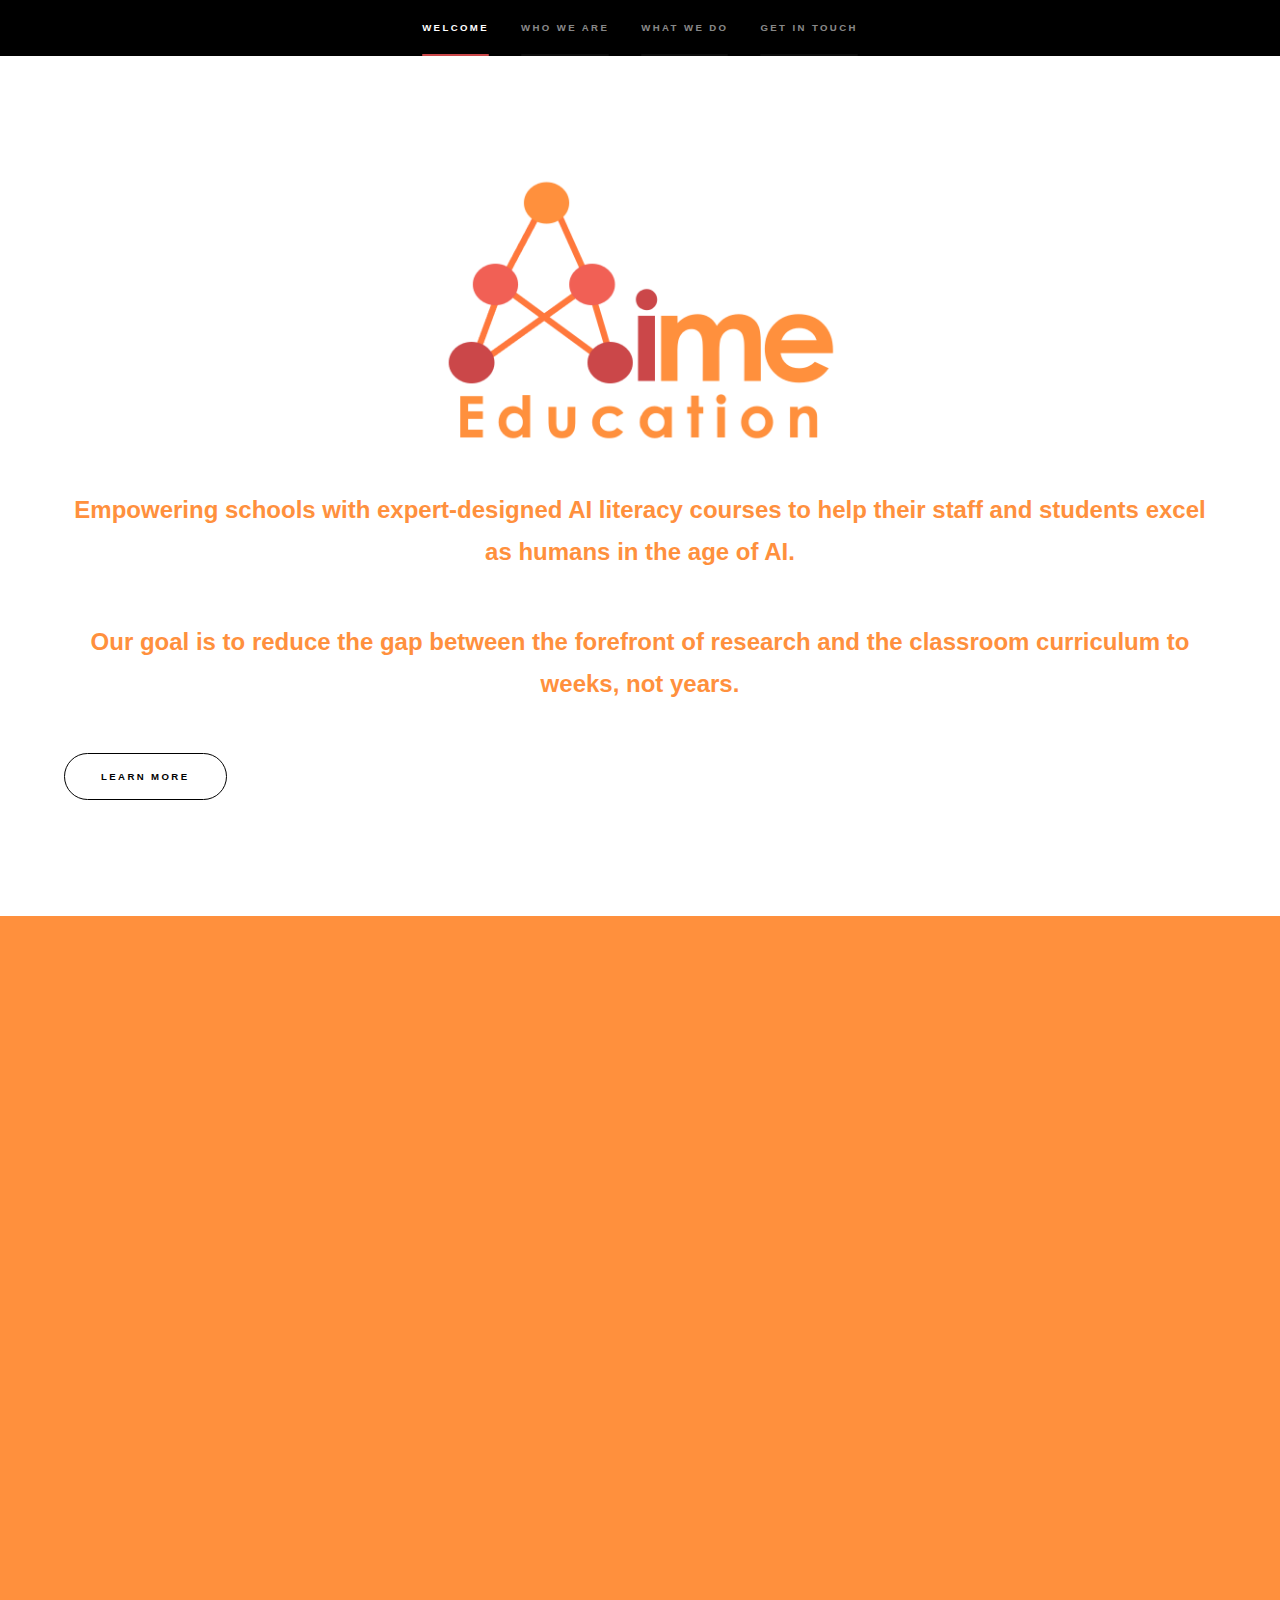
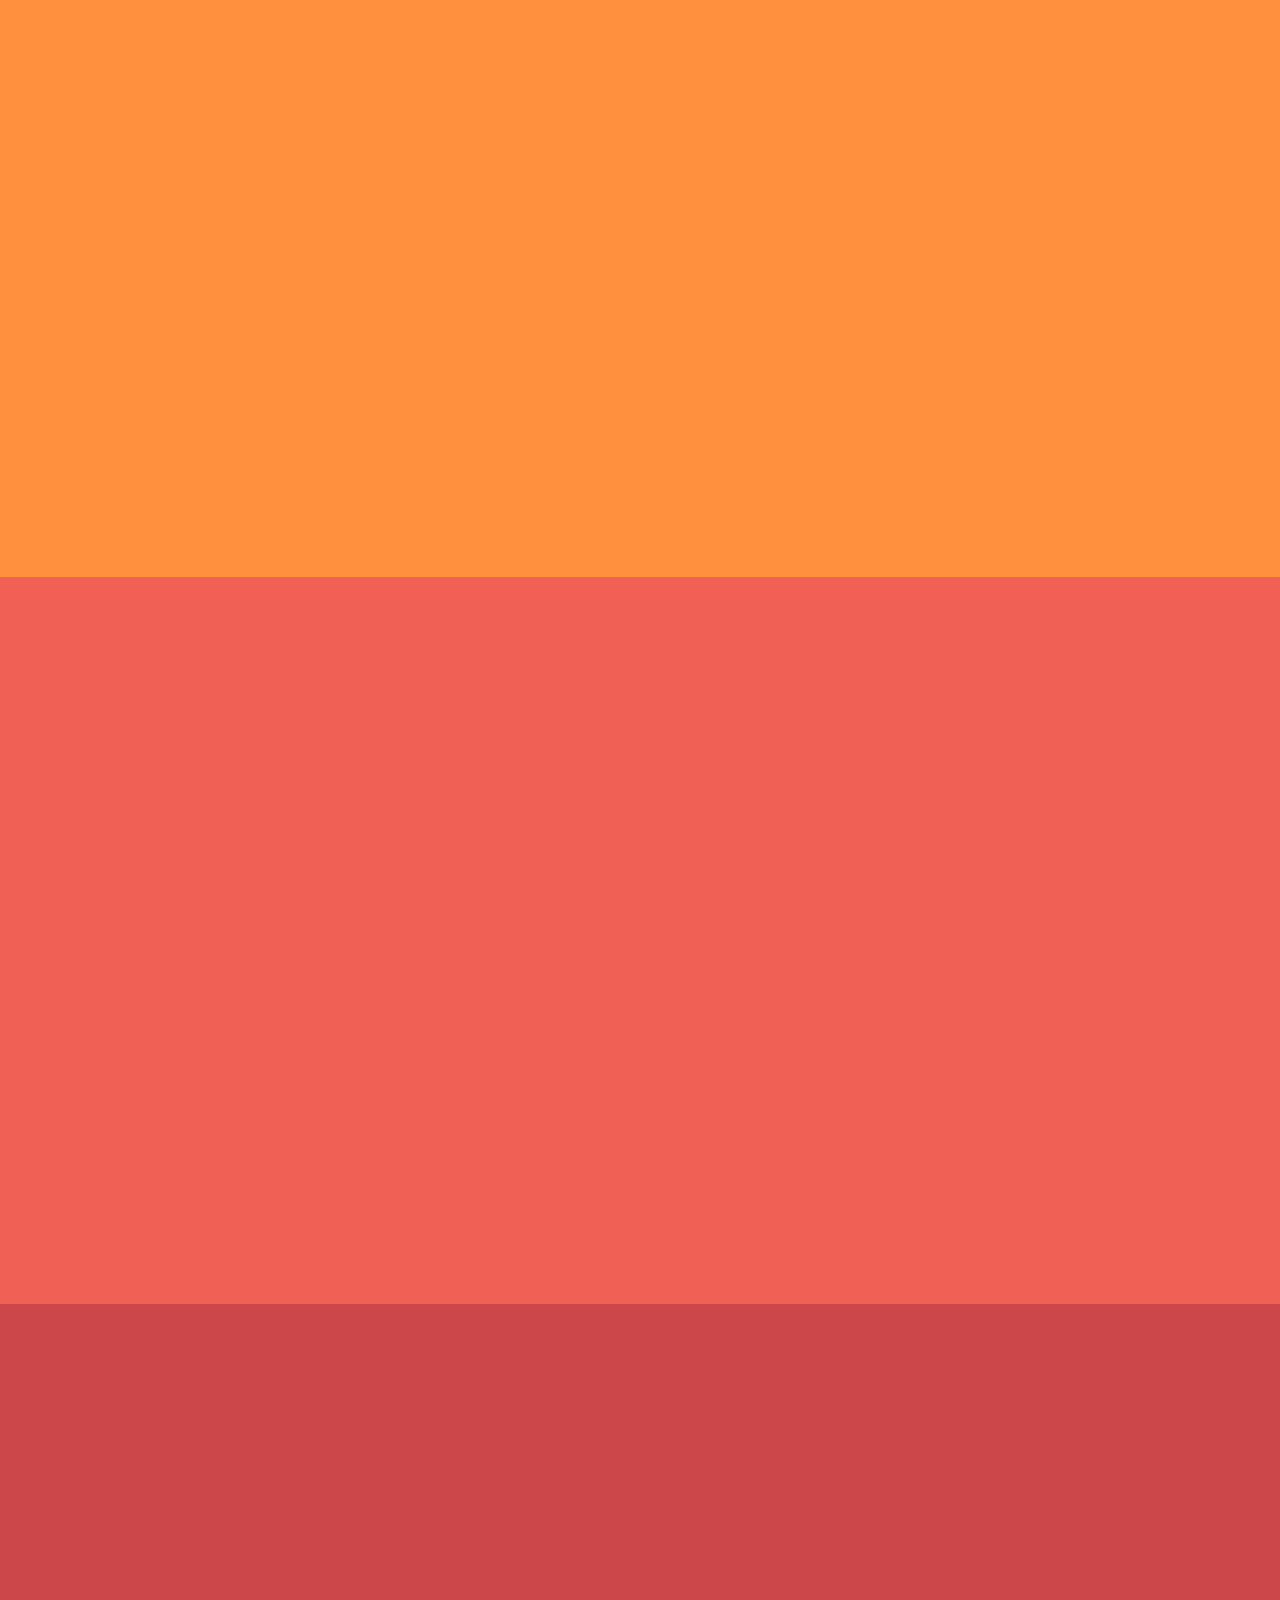
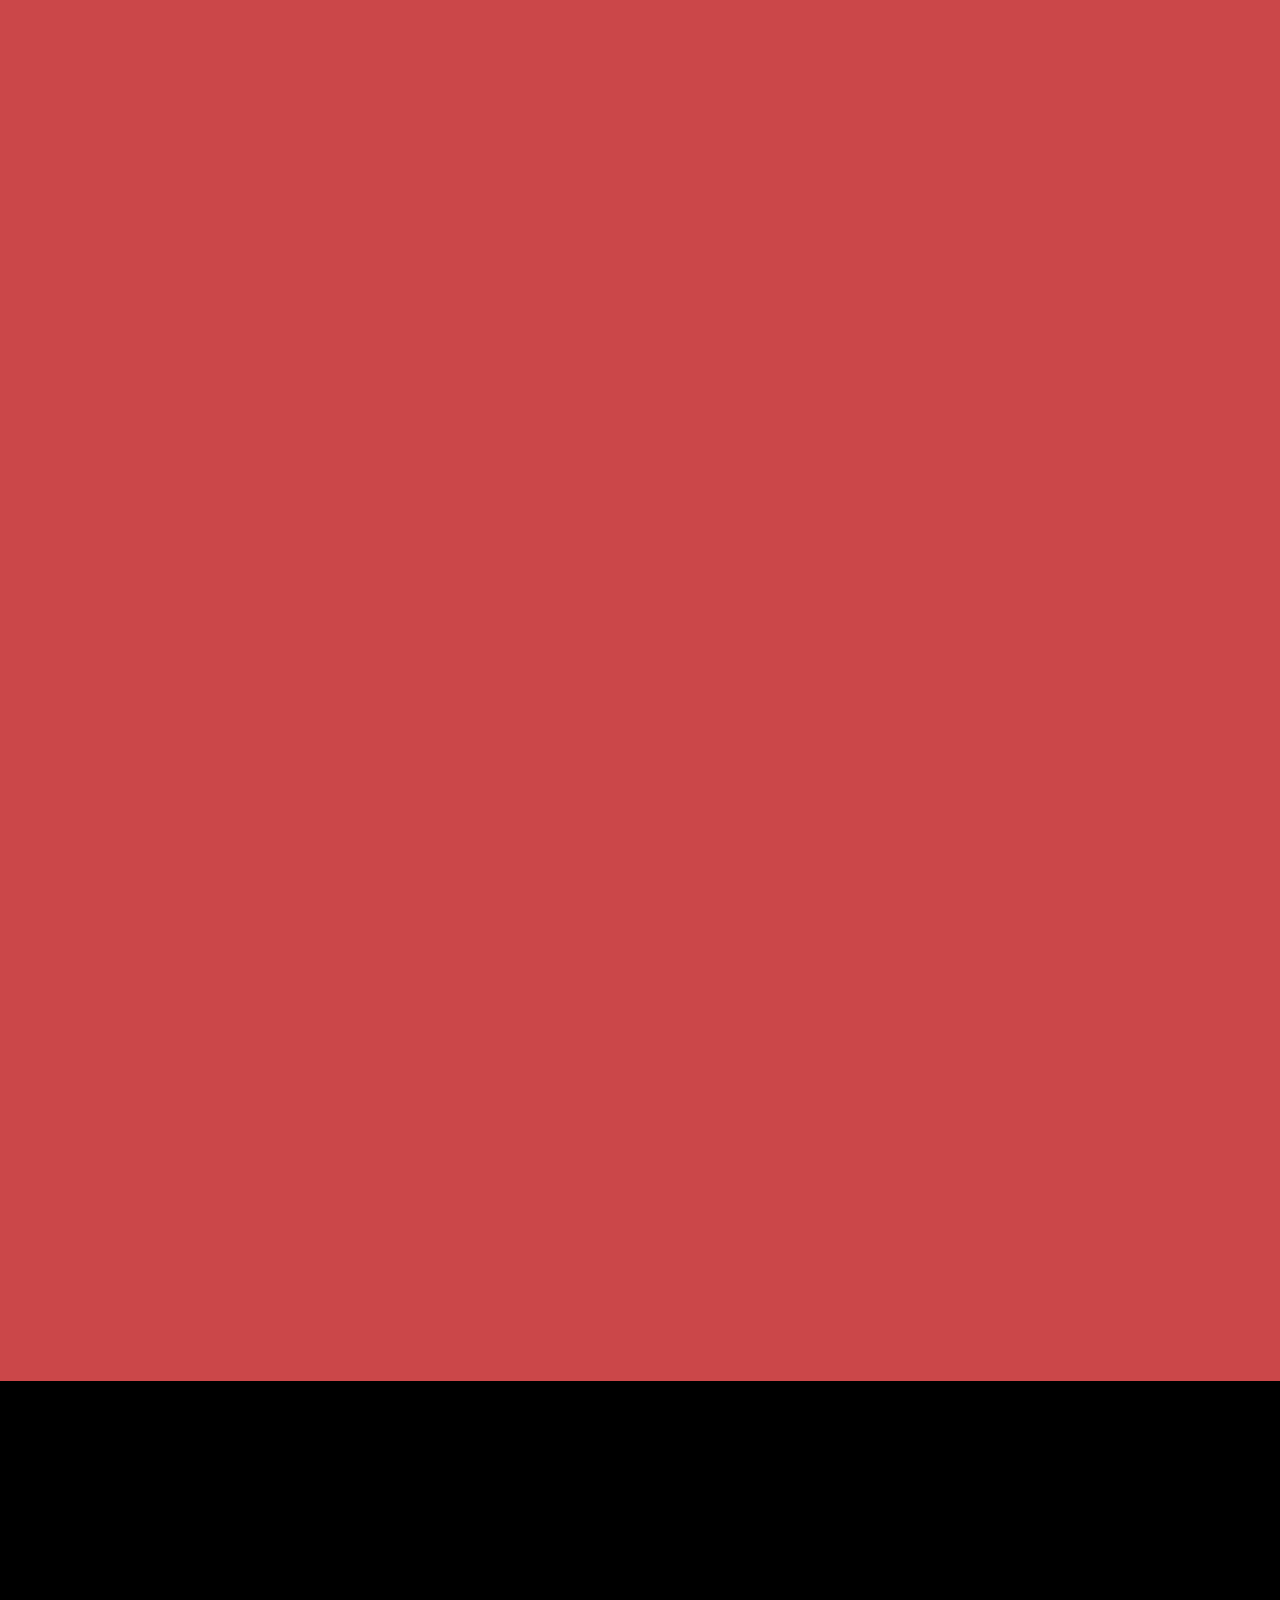
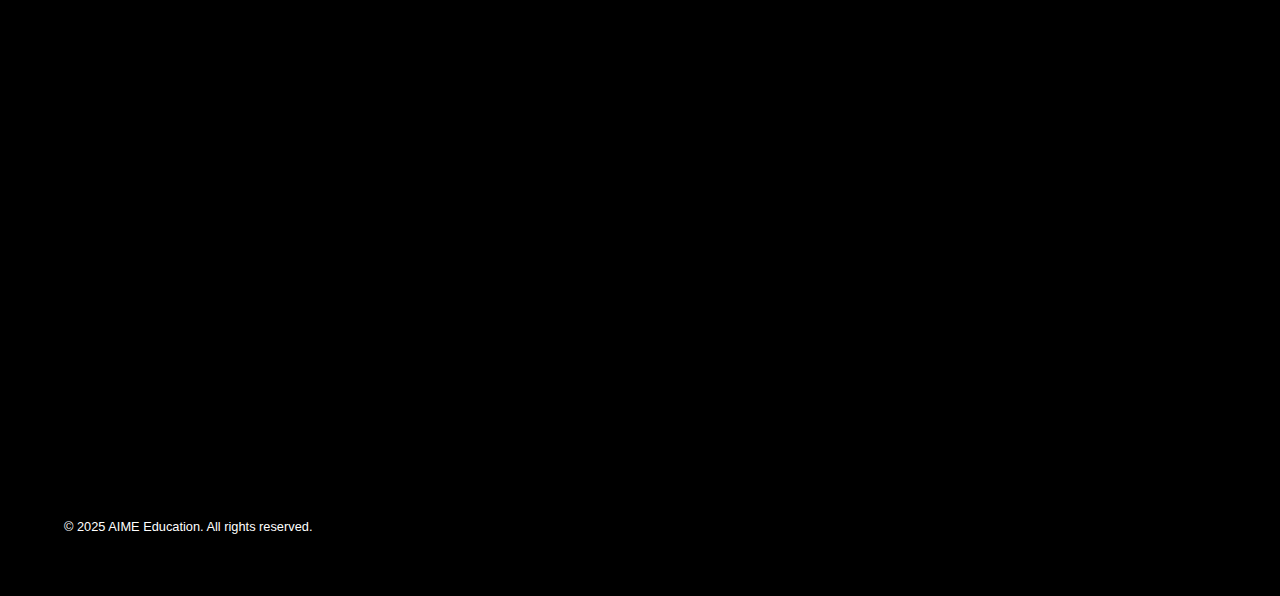
<file: index.html>
<!DOCTYPE HTML>
<!--
	Hyperspace by HTML5 UP
	html5up.net | @ajlkn
	Free for personal and commercial use under the CCA 3.0 license (html5up.net/license)
-->
<html>
	<head>
		<title>AIME Education - AI Literacy Courses for School Students and Staff</title>
		<meta charset="utf-8" />
		<meta name="viewport" content="width=device-width, initial-scale=1, user-scalable=no" />
		<meta name="description" content="AI Literacy Courses for School Students and Staff. Expert-designed curriculum by Cambridge PhD students covering AI fundamentals, ethics, and practical applications for 16-18 year olds and educators." />
		<meta name="keywords" content="AI education, AI literacy, artificial intelligence courses, school curriculum, Cambridge PhD, generative AI, AI ethics, student education, teacher training, AI courses for schools" />
		<meta property="og:title" content="AIME Education - AI Literacy Courses for School Students and Staff" />
		<meta property="og:description" content="AI Literacy Courses for School Students and Staff. Expert-designed curriculum by Cambridge PhD students covering AI fundamentals, ethics, and practical applications." />
		<meta property="og:image" content="https://aimeeducation.co.uk/images/aime-logo.png" />
		<meta property="og:url" content="https://aimeeducation.co.uk/" />
		<meta property="og:type" content="website" />
		<meta name="twitter:card" content="summary_large_image" />
		<meta name="twitter:title" content="AIME Education - AI Literacy Courses for School Students and Staff" />
		<meta name="twitter:description" content="AI Literacy Courses for School Students and Staff. Expert-designed curriculum by Cambridge PhD students." />
		<meta name="twitter:image" content="https://aimeeducation.co.uk/images/aime-logo.png" />
		<!-- Canonical URL -->
		<link rel="canonical" href="https://aimeeducation.co.uk/" />
		<!-- Favicon for Google Search and browsers -->
		<link rel="icon" type="image/png" sizes="32x32" href="https://aimeeducation.co.uk/images/aime-icon.png" />
		<link rel="icon" type="image/png" sizes="16x16" href="https://aimeeducation.co.uk/images/aime-icon.png" />
		<link rel="icon" type="image/png" sizes="192x192" href="https://aimeeducation.co.uk/images/aime-icon.png" />
		<link rel="apple-touch-icon" sizes="180x180" href="https://aimeeducation.co.uk/images/aime-icon.png" />
		<link rel="shortcut icon" href="https://aimeeducation.co.uk/images/aime-icon.png" />
		<link rel="stylesheet" href="assets/css/main.css" />
		<noscript><link rel="stylesheet" href="assets/css/noscript.css" /></noscript>
		<style>
			/* White background for Welcome section */
			#intro {
				background: #ffffff !important;
			}
			#intro h1, #intro .button {
				color: #000000 !important;
			}
			#intro .button {
				border-color: #000000 !important;
			}
			#intro p {
				color: #FF903D !important;
				font-weight: bold !important;
				text-align: center !important;
				font-size: 1.5em !important;
			}
			
			/* Responsive logo sizing */
			#intro img {
				max-width: 400px !important;
				width: 90% !important;
			}
			
			/* "Who we are" section - orange background, white text */
			#one > section:first-of-type,
			#one > section:first-of-type .content {
				background-color: #FF903D !important;
			}
			#one > section:first-of-type h2,
			#one > section:first-of-type p,
			#one > section:first-of-type .inner * {
				color: #ffffff !important;
			}
			#one > section:first-of-type h2 {
				font-weight: bold !important;
				font-size: 2em !important;
				text-shadow: none !important;
				opacity: 1 !important;
			}
			#one > section:first-of-type p {
				font-weight: normal !important;
				font-size: 1.1em !important;
				text-shadow: none !important;
				opacity: 1 !important;
			}
			
			/* "Our Mission" section - light red background, white text */
			#one > section:nth-of-type(2),
			#one > section:nth-of-type(2) .content {
				background-color: #F16055 !important;
			}
			#one > section:nth-of-type(2) h2,
			#one > section:nth-of-type(2) p,
			#one > section:nth-of-type(2) .content *,
			#one > section:nth-of-type(2) .inner * {
				color: #ffffff !important;
			}
			#one > section:nth-of-type(2) p {
				font-size: 1.1em !important;
			}
			
			/* Pure white, larger text for main content sections */
			#two h2 {
				color: #ffffff !important;
				font-weight: bold !important;
				font-size: 2em !important;
				text-shadow: none !important;
				opacity: 1 !important;
			}
			/* All h2 headers - increased size */
			h2 {
				font-size: 2em !important;
				font-weight: bold !important;
			}
			#two p, #two h3 {
				color: #ffffff !important;
				font-weight: normal !important;
				font-size: 1.1em !important;
				text-shadow: none !important;
				opacity: 1 !important;
			}
			/* h3 titles in features section - bold (more specific to override #two h3) */
			#two .features section h3 {
				font-weight: bold !important;
			}
			
			/* Get in touch section - black background, white text */
			#three {
				background-color: #000000 !important;
			}
			#three h2, #three p, #three label, #three .button, 
			#three .contact li h3, #three .contact li span, #three .contact li a,
			#three input, #three textarea {
				color: #ffffff !important;
			}
			#three input, #three textarea {
				border-color: #ffffff !important;
				background-color: #000000 !important;
			}
			#three input::placeholder, #three textarea::placeholder {
				color: rgba(255, 255, 255, 0.7) !important;
			}
			
			/* Footer - black background, white text */
			#footer {
				background-color: #000000 !important;
			}
			#footer .menu li {
				color: #ffffff !important;
			}
			
			/* Justified text alignment throughout */
			p {
				text-align: justify !important;
			}
			
			/* Profiles Section */
			.profiles-container {
				display: flex;
				flex-direction: row;
				gap: 3em;
				margin-top: 3em;
				justify-content: center;
			}
			.profile {
				flex: 1;
				display: flex;
				flex-direction: column;
				align-items: center;
				min-width: 300px;
			}
			.profile-image {
				width: 250px;
				height: 300px;
				object-fit: cover;
				border-radius: 8px;
				border: 5px solid rgba(255, 255, 255, 0.3);
				margin-bottom: 1.5em;
			}
			.profile h3 {
				text-align: center;
				margin-bottom: 0.5em;
				color: #ffffff !important;
				font-weight: bold;
			}
			.profile p {
				font-size: 0.95em !important;
				line-height: 1.6;
			}
			@media screen and (max-width: 980px) {
				.profiles-container {
					flex-direction: column;
					gap: 4em;
				}
			}
		</style>
	</head>
	<body class="is-preload">

		<!-- Sidebar -->
			<section id="sidebar">
				<div class="inner">
					<nav>
						<ul>
							<li><a href="#intro">Welcome</a></li>
							<li><a href="#one">Who we are</a></li>
							<li><a href="#two">What we do</a></li>
							<li><a href="#three">Get in touch</a></li>
						</ul>
					</nav>
				</div>
			</section>

		<!-- Wrapper -->
			<div id="wrapper">

				<!-- Intro -->
					<section id="intro" class="wrapper style1 fullscreen fade-up">
						<div class="inner">
							<div style="text-align: center; margin-bottom: 2em;">
								<img src="images/aime-logo.png" alt="AIME Education Logo" style="max-width: 300px; height: auto;" />
							</div>
							<p>Empowering schools with expert-designed AI literacy courses to help their staff and students excel as humans in the age of AI.</p>
							<p>Our goal is to reduce the gap between the forefront of research and the classroom curriculum to weeks, not years.</p>
							<ul class="actions">
								<li><a href="#one" class="button scrolly">Learn more</a></li>
							</ul>
						</div>
					</section>

				<!-- One -->
					<section id="one" class="wrapper style2 spotlights">
						<section>
							<div class="content">
								<div class="inner">
									<h2>Who we are</h2>
									<p>We are a network of Cambridge PhD students, with backgrounds in History, Computer Science, Psychology, Education, Biology, English Literature, Digital Humanities, and Entrepreneurship – all at the forefront of the application of AI in our fields. As PhD students our knowledge stems from 'in the trenches' experience at the very edge of current practice in AI across industry and education.</p>
									
									<div class="profiles-container">
										<div class="profile">
											<img src="images/founder.jpg" alt="Jacob - Founder" class="profile-image" />
											<h3>Jacob Forward<br />Founder & Director</h3>
											<p>Jacob is the Founder and Director of AIME. He also teaches on the Generative AI in Business course for Cambridge University Press. He is a King’s Entrepreneurship Lab member and PhD student in the Faculty of History. Jacob previously read for an MPhil in American History at Cambridge (King’s College), and a BA in History at Oxford (Keble College). He has worked for History and Policy at the Institute for Historical Research and consulted on research projects at the School of Advanced Study (SOAS).</p>
										</div>
										<div class="profile">
											<img src="images/cofounder.jpg" alt="Megan - Co-Founder" class="profile-image" />
											<h3>Megan Ennion<br />Co-Founder</h3>
											<p>Megan is the Co-Founder of AIME and a Cambridge PhD researcher specialising in the behavioural and educational impact of generative AI. She leads the AI & Education Community at the Faculty of Education and is a researcher with the Digital Education Futures Initiative at Hughes Hall, where she also teaches on AI literacy courses. Megan won both a Novel Applications of AI for Research & Innovation Grant and an Impact Accelerator Grant for her doctoral research, with related work published in <i>Studies in Technology Enhanced Learning</i>. She has a background in law, psychology, and education.</p>
										</div>
									</div>
								</div>
							</div>
						</section>
						<section>
							<div class="content">
								<div class="inner">
									<h2>Our Mission</h2>
									<p>AI is in the process of fundamentally reshaping education and the workplace. High-quality AI literacy education is a necessity to secure the future flourishing of humanity. AIME Education draws on the knowledge of a network of Cambridge PhD students working at the frontier of AI across a range of disciplines and translates this into high-quality online course content for 16-18-year-old school students. As well as training for school staff.</p>
									<p>Our first flagship course: <strong>Generative AI in Context</strong>, will cover all aspects of AI from the technology itself to its cultural, social, psychological, ethical, and economic implications, giving schools the resources to help their staff and students excel as humans in the age of AI.</p>
									<p>Our goal is to reduce the gap between the forefront of research and the classroom curriculum to weeks, not years. To do this we will use the vehicle of a continuously updated, high-quality online course that can be rolled out seamlessly to cohorts of school students, equipping them with the fundamental knowledge and tools to thrive in their next steps in life.</p>
								</div>
							</div>
						</section>
					</section>

				<!-- Two -->
					<section id="two" class="wrapper style3 fade-up">
						<div class="inner">
							<h2>What we do</h2>
							<p>We are building three tiers of online AI literacy course for 16-18-year-olds, ranging from 10 to 30 hours of ready-to-go state-of-the-art content that teachers with any subject expertise can supervise in classrooms. We are currently looking for partner schools to run pilot-projects, gather data, and continually improve our course offerings.</p>
							<h2>What we mean by AI literacy</h2>
							<div class="features">
								<section>
									<span class="icon solid major fa-history"></span>
									<h3>History of AI</h3>
									<p>Where did this technology come from, and how might its origins determine its current nature and future trajectory? How does AI compare to previous technological revolutions? What, if anything, can we learn from previous periods of rapid technological change?</p>
								</section>
								<section>
									<span class="icon solid major fa-brain"></span>
									<h3>AI Fundamentals</h3>
									<p>How do key machine learning, linguistics, and statistics concepts change our understanding of and ability to master AI? What key insights emerge from a deeper understanding of the similarities and differences of digital and biological neural networks? How does a deeper understanding of the technology empower us to see likely future directions in its development and position ourselves advantageously?</p>
								</section>
								<section>
									<span class="icon solid major fa-tools"></span>
									<h3>AI in Practice</h3>
									<p>What concrete tips, tools, and techniques can help us use AI more effectively to realise its benefits for study and work? Have we all become programmers now that the new programming language is human language, and what are the implications of this? How can we harness AI to build bespoke learning tools to supercharge our studies? How can we demonstrate our AI competency to future employers?</p>
								</section>
								<section>
									<span class="icon solid major fa-balance-scale"></span>
									<h3>AI Risks and Ethical Considerations</h3>
									<p>What are the true cognitive-health risks of AI usage and how can we manage these? What is social AI, how is it impacting society and is this the future we want? How is AI affecting culture, our relationship with art, authenticity, trust, and truth? What is the environmental and hidden-labour cost of AI? What are we to make of narratives about Artificial General Intelligence (AGI), and Superintelligence?</p>
								</section>
								<section>
									<span class="icon solid major fa-briefcase"></span>
									<h3>AI and the Future of Work</h3>
									<p>What does it mean to have a non-human form of cognitive labour, and is there a longer history here? How is AI actually impacting the economy? How can we prepare ourselves for the future of the workplace? What competitive advantages do humans have and how can we emphasise and develop these? What narratives are in circulation around augmentation and replacement? How can we preserve the dignity and purpose of humanity in a rapidly automating world? What does it mean to be human now and in the future?</p>
								</section>
							</div>
						</div>
					</section>

				<!-- Three -->
					<section id="three" class="wrapper style1 fade-up">
						<div class="inner">
							<h2>Get in touch</h2>
							<p>Get in touch with the Director of AIME Education. We're looking for partner schools to run pilot-projects and are always interested in connecting with educators passionate about AI literacy.</p>
							<div class="split style1">
								<section>
									<form method="POST" action="https://formspree.io/f/xvgvkdad" onsubmit="if(window.location.hostname === 'localhost' || window.location.hostname === '127.0.0.1') { alert('Form submission works only on live website, not localhost. When deployed to GitHub Pages, this will email jacob.forward@aimeeducation.co.uk'); return false; }">
										<input type="hidden" name="_subject" value="New message from AIME Education website">
										<input type="hidden" name="_next" value="https://aimeeducation.github.io/thank-you.html">
										<div class="fields">
											<div class="field half">
												<label for="name">Name</label>
												<input type="text" name="name" id="name" required />
											</div>
											<div class="field half">
												<label for="email">Email</label>
												<input type="email" name="email" id="email" required />
											</div>
											<div class="field">
												<label for="message">Message</label>
												<textarea name="message" id="message" rows="5" required></textarea>
											</div>
										</div>
										<ul class="actions">
											<li><input type="submit" value="Send Message" class="button primary" /></li>
										</ul>
									</form>
								</section>
								<section>
									<ul class="contact">
										<li>
											<h3>Director</h3>
											<span>Jacob Forward<br />
											AIME Education<br />
											Cambridge, UK</span>
										</li>
										<li>
											<h3>Email</h3>
											<a href="mailto:jacob.forward@aimeeducation.co.uk">jacob.forward@aimeeducation.co.uk</a>
										</li>
									</ul>
								</section>
							</div>
						</div>
					</section>

			</div>

		<!-- Footer -->
			<footer id="footer" class="wrapper style1-alt">
				<div class="inner">
					<ul class="menu">
						<li>&copy; 2025 AIME Education. All rights reserved.</li>
					</ul>
				</div>
			</footer>

		<!-- Scripts -->
			<script src="assets/js/jquery.min.js"></script>
			<script src="assets/js/jquery.scrollex.min.js"></script>
			<script src="assets/js/jquery.scrolly.min.js"></script>
			<script src="assets/js/browser.min.js"></script>
			<script src="assets/js/breakpoints.min.js"></script>
			<script src="assets/js/util.js"></script>
			<script src="assets/js/main.js"></script>

	</body>

</html>
</file>
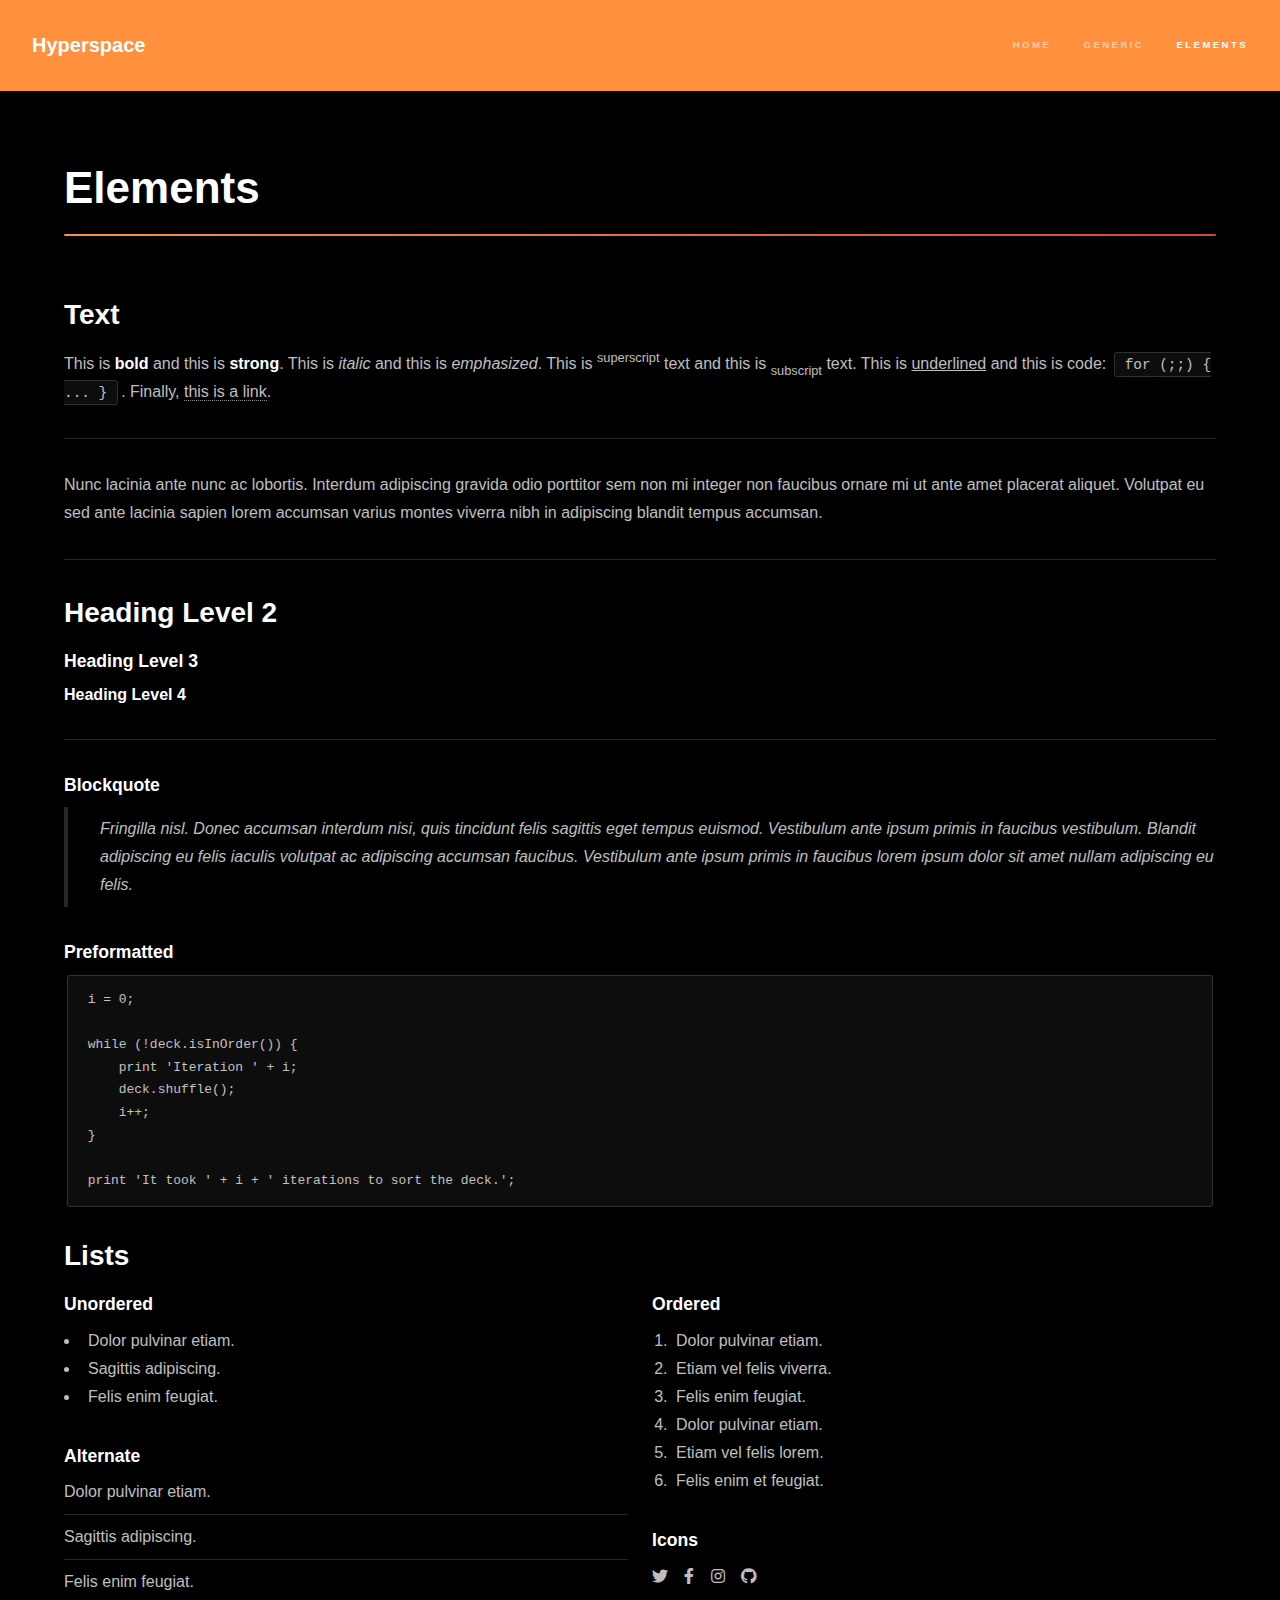
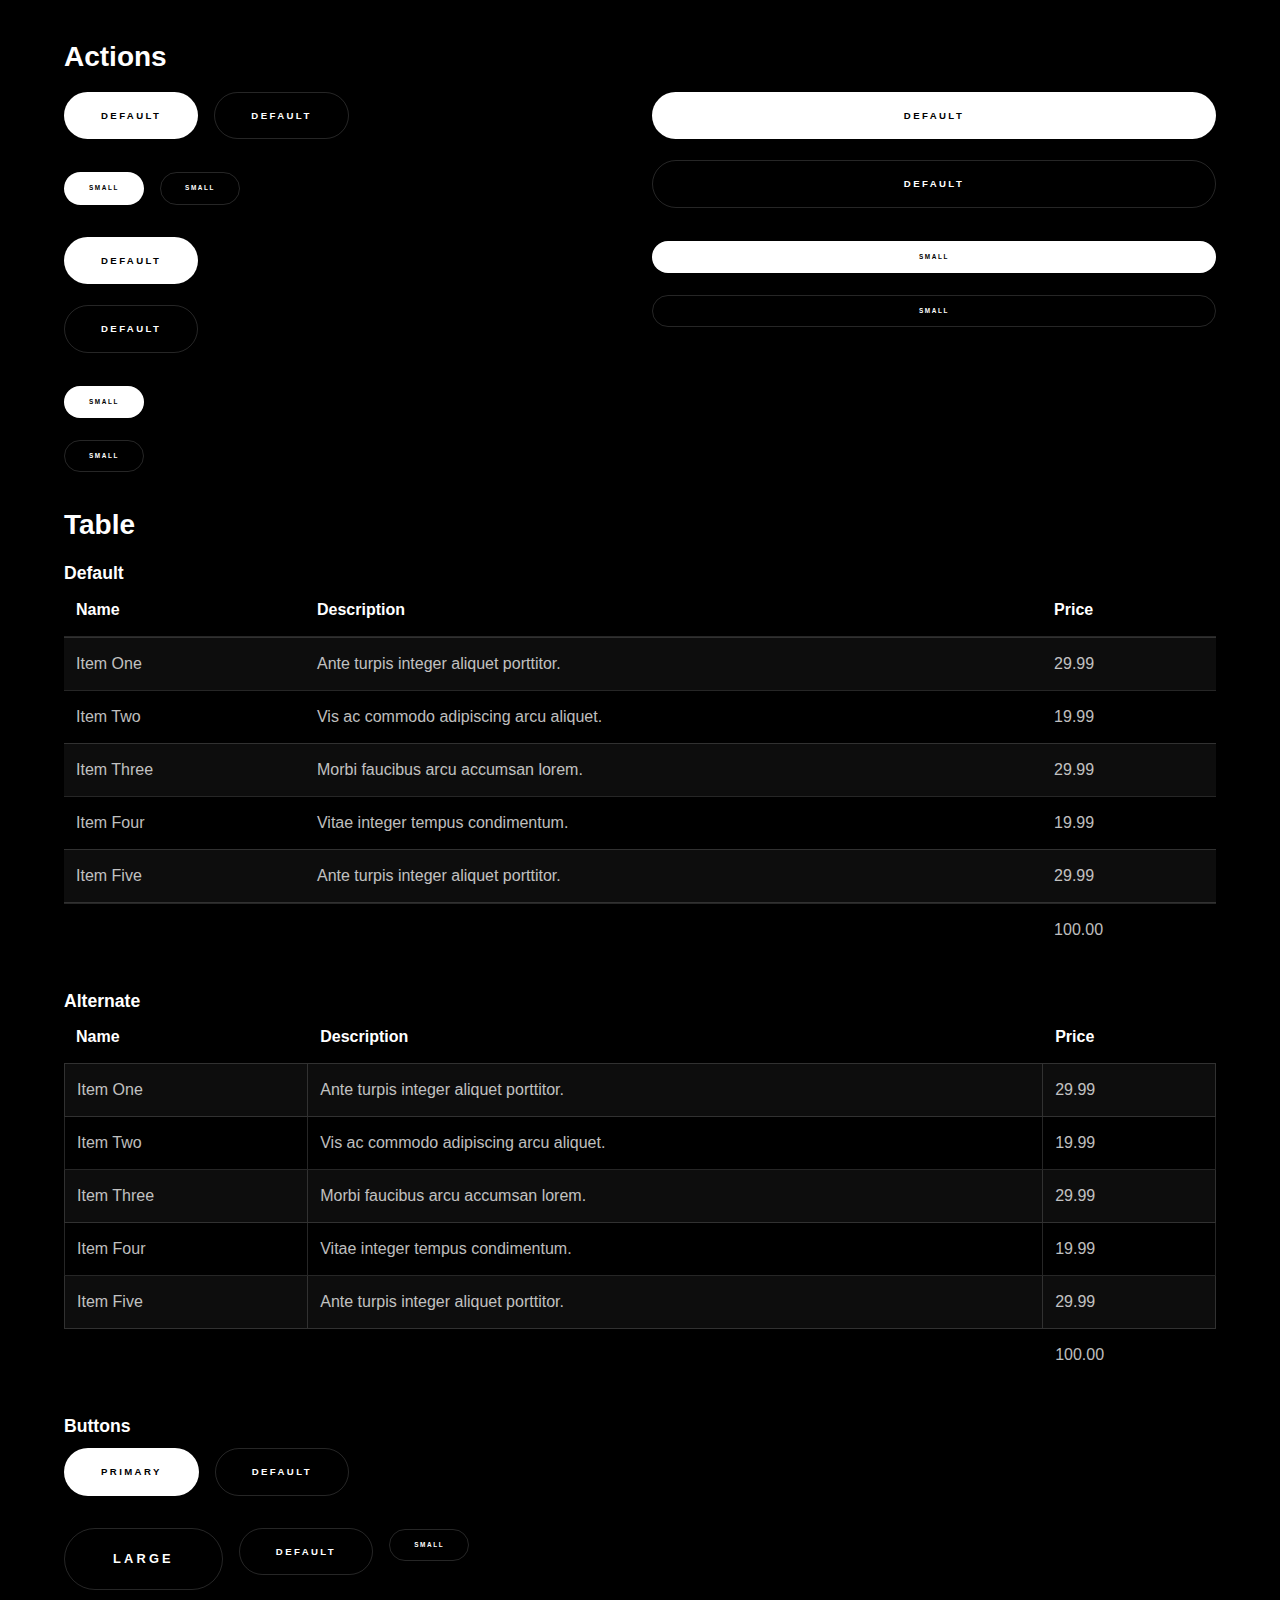
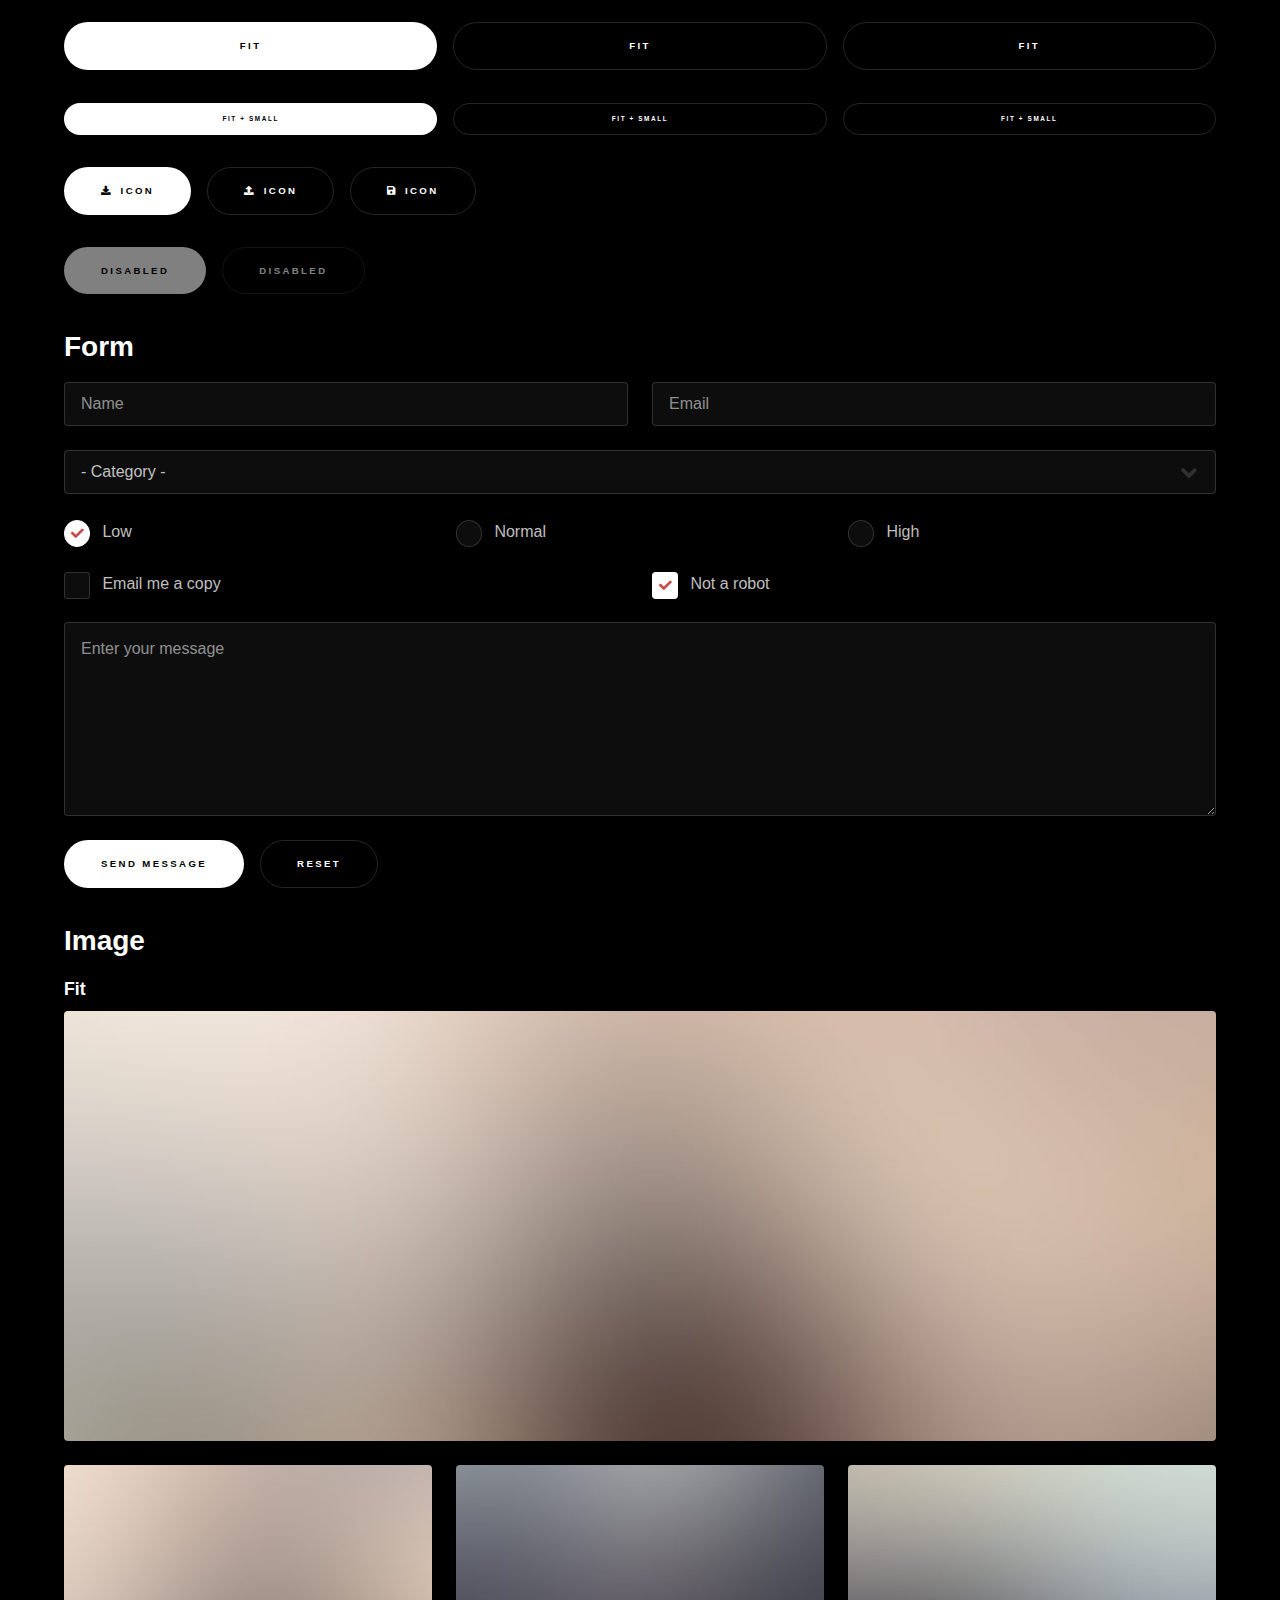
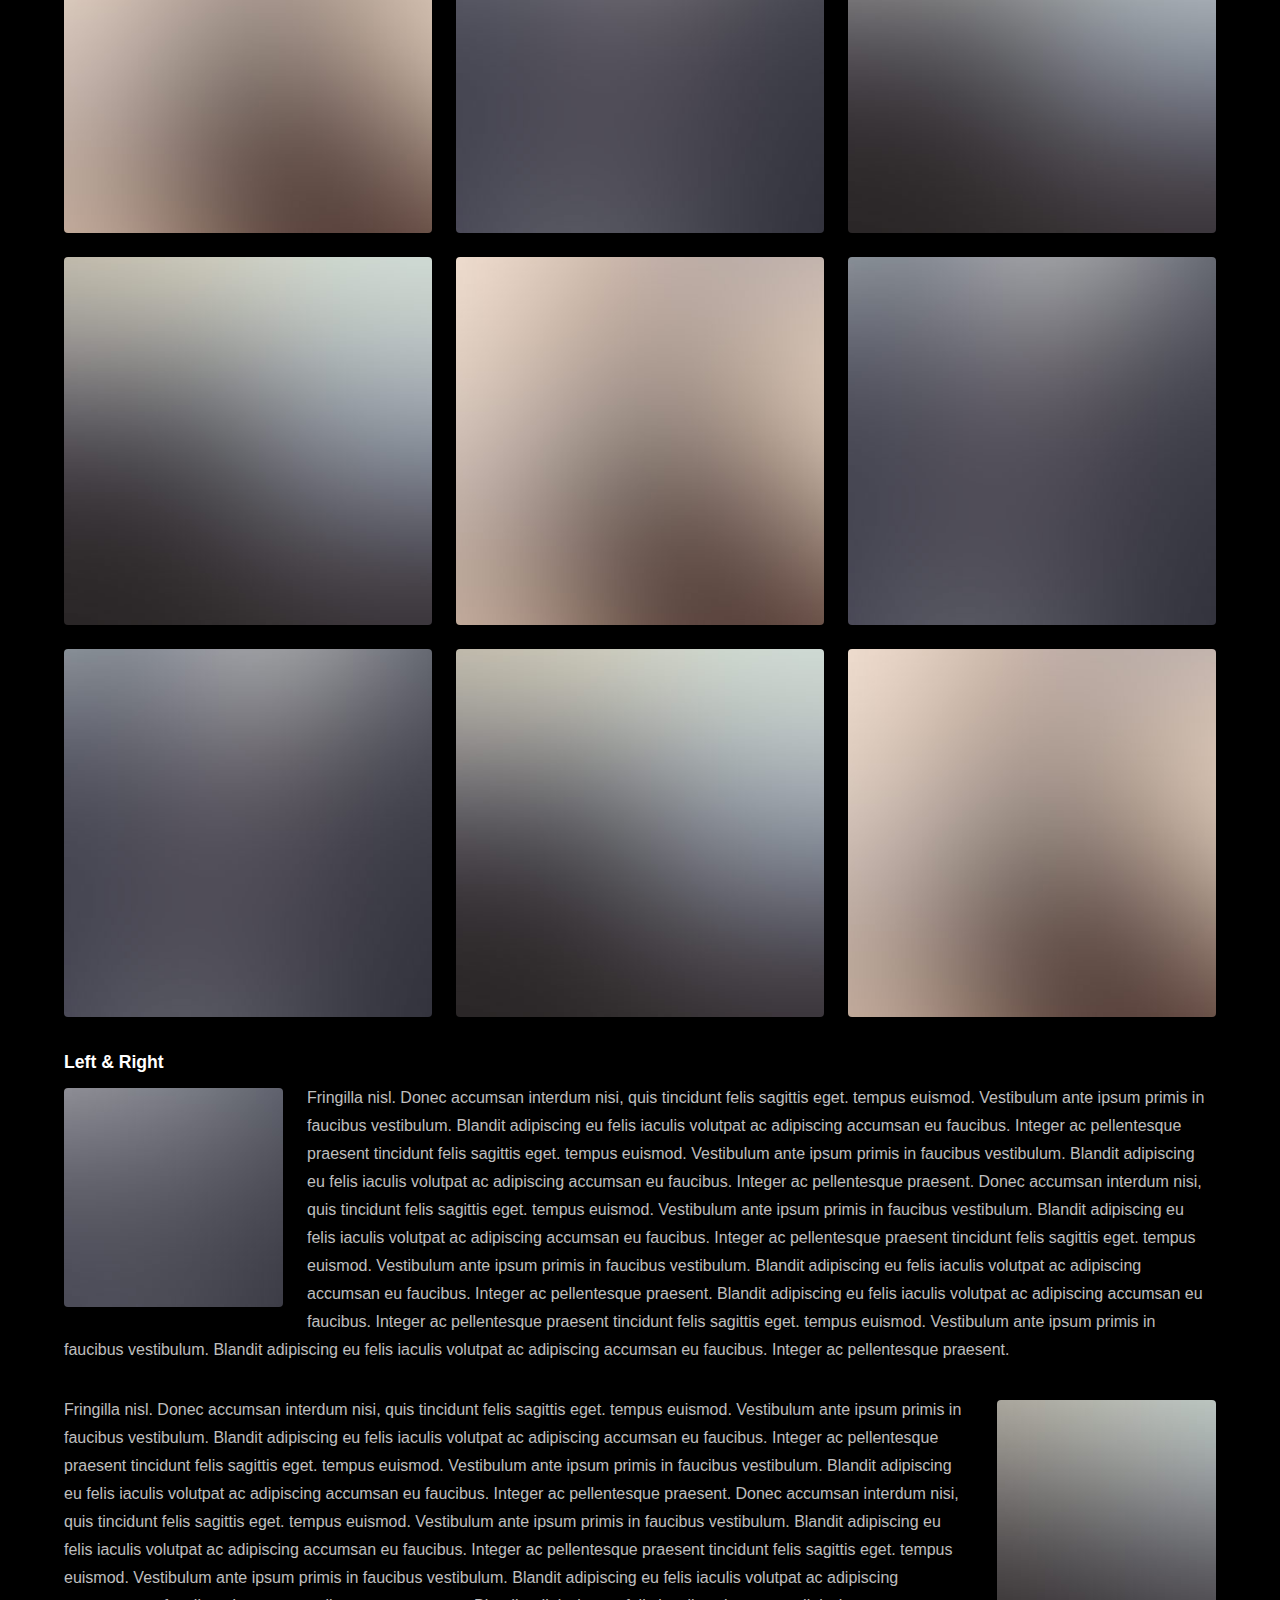
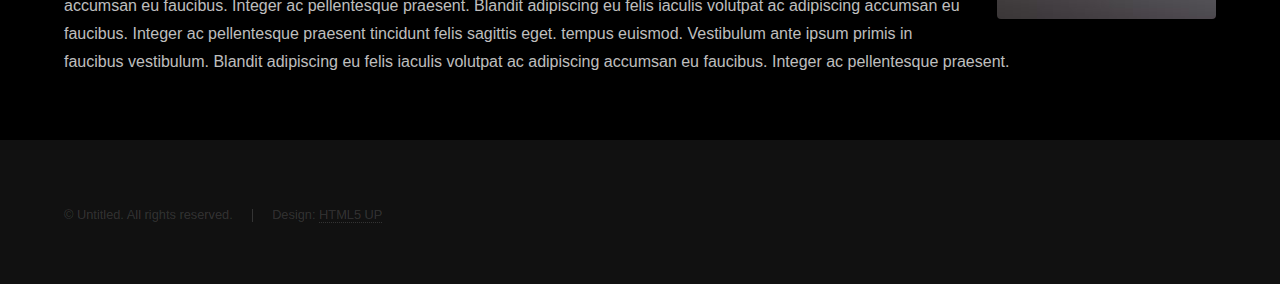
<file: elements.html>
<!DOCTYPE HTML>
<!--
	Hyperspace by HTML5 UP
	html5up.net | @ajlkn
	Free for personal and commercial use under the CCA 3.0 license (html5up.net/license)
-->
<html>
	<head>
		<title>Elements - Hyperspace by HTML5 UP</title>
		<meta charset="utf-8" />
		<meta name="viewport" content="width=device-width, initial-scale=1, user-scalable=no" />
		<link rel="stylesheet" href="assets/css/main.css" />
		<noscript><link rel="stylesheet" href="assets/css/noscript.css" /></noscript>
	</head>
	<body class="is-preload">

		<!-- Header -->
			<header id="header">
				<a href="index.html" class="title">Hyperspace</a>
				<nav>
					<ul>
						<li><a href="index.html">Home</a></li>
						<li><a href="generic.html">Generic</a></li>
						<li><a href="elements.html"  class="active">Elements</a></li>
					</ul>
				</nav>
			</header>

		<!-- Wrapper -->
			<div id="wrapper">

				<!-- Main -->
					<section id="main" class="wrapper">
						<div class="inner">
							<h1 class="major">Elements</h1>

							<!-- Text -->
								<section>
									<h2>Text</h2>
									<p>This is <b>bold</b> and this is <strong>strong</strong>. This is <i>italic</i> and this is <em>emphasized</em>.
									This is <sup>superscript</sup> text and this is <sub>subscript</sub> text.
									This is <u>underlined</u> and this is code: <code>for (;;) { ... }</code>. Finally, <a href="#">this is a link</a>.</p>
									<hr />
									<p>Nunc lacinia ante nunc ac lobortis. Interdum adipiscing gravida odio porttitor sem non mi integer non faucibus ornare mi ut ante amet placerat aliquet. Volutpat eu sed ante lacinia sapien lorem accumsan varius montes viverra nibh in adipiscing blandit tempus accumsan.</p>
									<hr />
									<h2>Heading Level 2</h2>
									<h3>Heading Level 3</h3>
									<h4>Heading Level 4</h4>
									<hr />
									<h3>Blockquote</h3>
									<blockquote>Fringilla nisl. Donec accumsan interdum nisi, quis tincidunt felis sagittis eget tempus euismod. Vestibulum ante ipsum primis in faucibus vestibulum. Blandit adipiscing eu felis iaculis volutpat ac adipiscing accumsan faucibus. Vestibulum ante ipsum primis in faucibus lorem ipsum dolor sit amet nullam adipiscing eu felis.</blockquote>
									<h3>Preformatted</h3>
									<pre><code>i = 0;

while (!deck.isInOrder()) {
    print 'Iteration ' + i;
    deck.shuffle();
    i++;
}

print 'It took ' + i + ' iterations to sort the deck.';</code></pre>
								</section>

							<!-- Lists -->
								<section>
									<h2>Lists</h2>
									<div class="row">
										<div class="col-6 col-12-medium">
											<h3>Unordered</h3>
											<ul>
												<li>Dolor pulvinar etiam.</li>
												<li>Sagittis adipiscing.</li>
												<li>Felis enim feugiat.</li>
											</ul>
											<h3>Alternate</h3>
											<ul class="alt">
												<li>Dolor pulvinar etiam.</li>
												<li>Sagittis adipiscing.</li>
												<li>Felis enim feugiat.</li>
											</ul>
										</div>
										<div class="col-6 col-12-medium">
											<h3>Ordered</h3>
											<ol>
												<li>Dolor pulvinar etiam.</li>
												<li>Etiam vel felis viverra.</li>
												<li>Felis enim feugiat.</li>
												<li>Dolor pulvinar etiam.</li>
												<li>Etiam vel felis lorem.</li>
												<li>Felis enim et feugiat.</li>
											</ol>
											<h3>Icons</h3>
											<ul class="icons">
												<li><a href="#" class="icon brands fa-twitter"><span class="label">Twitter</span></a></li>
												<li><a href="#" class="icon brands fa-facebook-f"><span class="label">Facebook</span></a></li>
												<li><a href="#" class="icon brands fa-instagram"><span class="label">Instagram</span></a></li>
												<li><a href="#" class="icon brands fa-github"><span class="label">Github</span></a></li>
											</ul>
										</div>
									</div>
									<h2>Actions</h2>
									<div class="row">
										<div class="col-6 col-12-medium">
											<ul class="actions">
												<li><a href="#" class="button primary">Default</a></li>
												<li><a href="#" class="button">Default</a></li>
											</ul>
											<ul class="actions small">
												<li><a href="#" class="button primary small">Small</a></li>
												<li><a href="#" class="button small">Small</a></li>
											</ul>
											<ul class="actions stacked">
												<li><a href="#" class="button primary">Default</a></li>
												<li><a href="#" class="button">Default</a></li>
											</ul>
											<ul class="actions stacked">
												<li><a href="#" class="button primary small">Small</a></li>
												<li><a href="#" class="button small">Small</a></li>
											</ul>
										</div>
										<div class="col-6 col-12-medium">
											<ul class="actions stacked">
												<li><a href="#" class="button primary fit">Default</a></li>
												<li><a href="#" class="button fit">Default</a></li>
											</ul>
											<ul class="actions stacked">
												<li><a href="#" class="button primary small fit">Small</a></li>
												<li><a href="#" class="button small fit">Small</a></li>
											</ul>
										</div>
									</div>
								</section>

							<!-- Table -->
								<section>
									<h2>Table</h2>
									<h3>Default</h3>
									<div class="table-wrapper">
										<table>
											<thead>
												<tr>
													<th>Name</th>
													<th>Description</th>
													<th>Price</th>
												</tr>
											</thead>
											<tbody>
												<tr>
													<td>Item One</td>
													<td>Ante turpis integer aliquet porttitor.</td>
													<td>29.99</td>
												</tr>
												<tr>
													<td>Item Two</td>
													<td>Vis ac commodo adipiscing arcu aliquet.</td>
													<td>19.99</td>
												</tr>
												<tr>
													<td>Item Three</td>
													<td> Morbi faucibus arcu accumsan lorem.</td>
													<td>29.99</td>
												</tr>
												<tr>
													<td>Item Four</td>
													<td>Vitae integer tempus condimentum.</td>
													<td>19.99</td>
												</tr>
												<tr>
													<td>Item Five</td>
													<td>Ante turpis integer aliquet porttitor.</td>
													<td>29.99</td>
												</tr>
											</tbody>
											<tfoot>
												<tr>
													<td colspan="2"></td>
													<td>100.00</td>
												</tr>
											</tfoot>
										</table>
									</div>

									<h3>Alternate</h3>
									<div class="table-wrapper">
										<table class="alt">
											<thead>
												<tr>
													<th>Name</th>
													<th>Description</th>
													<th>Price</th>
												</tr>
											</thead>
											<tbody>
												<tr>
													<td>Item One</td>
													<td>Ante turpis integer aliquet porttitor.</td>
													<td>29.99</td>
												</tr>
												<tr>
													<td>Item Two</td>
													<td>Vis ac commodo adipiscing arcu aliquet.</td>
													<td>19.99</td>
												</tr>
												<tr>
													<td>Item Three</td>
													<td> Morbi faucibus arcu accumsan lorem.</td>
													<td>29.99</td>
												</tr>
												<tr>
													<td>Item Four</td>
													<td>Vitae integer tempus condimentum.</td>
													<td>19.99</td>
												</tr>
												<tr>
													<td>Item Five</td>
													<td>Ante turpis integer aliquet porttitor.</td>
													<td>29.99</td>
												</tr>
											</tbody>
											<tfoot>
												<tr>
													<td colspan="2"></td>
													<td>100.00</td>
												</tr>
											</tfoot>
										</table>
									</div>
								</section>

							<!-- Buttons -->
								<section>
									<h3>Buttons</h3>
									<ul class="actions">
										<li><a href="#" class="button primary">Primary</a></li>
										<li><a href="#" class="button">Default</a></li>
									</ul>
									<ul class="actions">
										<li><a href="#" class="button large">Large</a></li>
										<li><a href="#" class="button">Default</a></li>
										<li><a href="#" class="button small">Small</a></li>
									</ul>
									<ul class="actions fit">
										<li><a href="#" class="button primary fit">Fit</a></li>
										<li><a href="#" class="button fit">Fit</a></li>
										<li><a href="#" class="button fit">Fit</a></li>
									</ul>
									<ul class="actions fit small">
										<li><a href="#" class="button primary fit small">Fit + Small</a></li>
										<li><a href="#" class="button fit small">Fit + Small</a></li>
										<li><a href="#" class="button fit small">Fit + Small</a></li>
									</ul>
									<ul class="actions">
										<li><a href="#" class="button primary icon solid fa-download">Icon</a></li>
										<li><a href="#" class="button icon solid fa-upload">Icon</a></li>
										<li><a href="#" class="button icon solid fa-save">Icon</a></li>
									</ul>
									<ul class="actions">
										<li><span class="button primary disabled">Disabled</span></li>
										<li><span class="button disabled">Disabled</span></li>
									</ul>
								</section>

							<!-- Form -->
								<section>
									<h2>Form</h2>
									<form method="post" action="#">
										<div class="row gtr-uniform">
											<div class="col-6 col-12-xsmall">
												<input type="text" name="demo-name" id="demo-name" value="" placeholder="Name" />
											</div>
											<div class="col-6 col-12-xsmall">
												<input type="email" name="demo-email" id="demo-email" value="" placeholder="Email" />
											</div>
											<div class="col-12">
												<select name="demo-category" id="demo-category">
													<option value="">- Category -</option>
													<option value="1">Manufacturing</option>
													<option value="1">Shipping</option>
													<option value="1">Administration</option>
													<option value="1">Human Resources</option>
												</select>
											</div>
											<div class="col-4 col-12-small">
												<input type="radio" id="demo-priority-low" name="demo-priority" checked>
												<label for="demo-priority-low">Low</label>
											</div>
											<div class="col-4 col-12-small">
												<input type="radio" id="demo-priority-normal" name="demo-priority">
												<label for="demo-priority-normal">Normal</label>
											</div>
											<div class="col-4 col-12-small">
												<input type="radio" id="demo-priority-high" name="demo-priority">
												<label for="demo-priority-high">High</label>
											</div>
											<div class="col-6 col-12-small">
												<input type="checkbox" id="demo-copy" name="demo-copy">
												<label for="demo-copy">Email me a copy</label>
											</div>
											<div class="col-6 col-12-small">
												<input type="checkbox" id="demo-human" name="demo-human" checked>
												<label for="demo-human">Not a robot</label>
											</div>
											<div class="col-12">
												<textarea name="demo-message" id="demo-message" placeholder="Enter your message" rows="6"></textarea>
											</div>
											<div class="col-12">
												<ul class="actions">
													<li><input type="submit" value="Send Message" class="primary" /></li>
													<li><input type="reset" value="Reset" /></li>
												</ul>
											</div>
										</div>
									</form>
								</section>

							<!-- Image -->
								<section>
									<h2>Image</h2>
									<h3>Fit</h3>
									<div class="box alt">
										<div class="row gtr-uniform">
											<div class="col-12"><span class="image fit"><img src="images/pic04.jpg" alt="" /></span></div>
											<div class="col-4"><span class="image fit"><img src="images/pic01.jpg" alt="" /></span></div>
											<div class="col-4"><span class="image fit"><img src="images/pic02.jpg" alt="" /></span></div>
											<div class="col-4"><span class="image fit"><img src="images/pic03.jpg" alt="" /></span></div>
											<div class="col-4"><span class="image fit"><img src="images/pic03.jpg" alt="" /></span></div>
											<div class="col-4"><span class="image fit"><img src="images/pic01.jpg" alt="" /></span></div>
											<div class="col-4"><span class="image fit"><img src="images/pic02.jpg" alt="" /></span></div>
											<div class="col-4"><span class="image fit"><img src="images/pic02.jpg" alt="" /></span></div>
											<div class="col-4"><span class="image fit"><img src="images/pic03.jpg" alt="" /></span></div>
											<div class="col-4"><span class="image fit"><img src="images/pic01.jpg" alt="" /></span></div>
										</div>
									</div>
									<h3>Left &amp; Right</h3>
									<p><span class="image left"><img src="images/pic05.jpg" alt="" /></span>Fringilla nisl. Donec accumsan interdum nisi, quis tincidunt felis sagittis eget. tempus euismod. Vestibulum ante ipsum primis in faucibus vestibulum. Blandit adipiscing eu felis iaculis volutpat ac adipiscing accumsan eu faucibus. Integer ac pellentesque praesent tincidunt felis sagittis eget. tempus euismod. Vestibulum ante ipsum primis in faucibus vestibulum. Blandit adipiscing eu felis iaculis volutpat ac adipiscing accumsan eu faucibus. Integer ac pellentesque praesent. Donec accumsan interdum nisi, quis tincidunt felis sagittis eget. tempus euismod. Vestibulum ante ipsum primis in faucibus vestibulum. Blandit adipiscing eu felis iaculis volutpat ac adipiscing accumsan eu faucibus. Integer ac pellentesque praesent tincidunt felis sagittis eget. tempus euismod. Vestibulum ante ipsum primis in faucibus vestibulum. Blandit adipiscing eu felis iaculis volutpat ac adipiscing accumsan eu faucibus. Integer ac pellentesque praesent. Blandit adipiscing eu felis iaculis volutpat ac adipiscing accumsan eu faucibus. Integer ac pellentesque praesent tincidunt felis sagittis eget. tempus euismod. Vestibulum ante ipsum primis in faucibus vestibulum. Blandit adipiscing eu felis iaculis volutpat ac adipiscing accumsan eu faucibus. Integer ac pellentesque praesent.</p>
									<p><span class="image right"><img src="images/pic06.jpg" alt="" /></span>Fringilla nisl. Donec accumsan interdum nisi, quis tincidunt felis sagittis eget. tempus euismod. Vestibulum ante ipsum primis in faucibus vestibulum. Blandit adipiscing eu felis iaculis volutpat ac adipiscing accumsan eu faucibus. Integer ac pellentesque praesent tincidunt felis sagittis eget. tempus euismod. Vestibulum ante ipsum primis in faucibus vestibulum. Blandit adipiscing eu felis iaculis volutpat ac adipiscing accumsan eu faucibus. Integer ac pellentesque praesent. Donec accumsan interdum nisi, quis tincidunt felis sagittis eget. tempus euismod. Vestibulum ante ipsum primis in faucibus vestibulum. Blandit adipiscing eu felis iaculis volutpat ac adipiscing accumsan eu faucibus. Integer ac pellentesque praesent tincidunt felis sagittis eget. tempus euismod. Vestibulum ante ipsum primis in faucibus vestibulum. Blandit adipiscing eu felis iaculis volutpat ac adipiscing accumsan eu faucibus. Integer ac pellentesque praesent. Blandit adipiscing eu felis iaculis volutpat ac adipiscing accumsan eu faucibus. Integer ac pellentesque praesent tincidunt felis sagittis eget. tempus euismod. Vestibulum ante ipsum primis in faucibus vestibulum. Blandit adipiscing eu felis iaculis volutpat ac adipiscing accumsan eu faucibus. Integer ac pellentesque praesent.</p>
								</section>

						</div>
					</section>

			</div>

		<!-- Footer -->
			<footer id="footer" class="wrapper alt">
				<div class="inner">
					<ul class="menu">
						<li>&copy; Untitled. All rights reserved.</li><li>Design: <a href="http://html5up.net">HTML5 UP</a></li>
					</ul>
				</div>
			</footer>

		<!-- Scripts -->
			<script src="assets/js/jquery.min.js"></script>
			<script src="assets/js/jquery.scrollex.min.js"></script>
			<script src="assets/js/jquery.scrolly.min.js"></script>
			<script src="assets/js/browser.min.js"></script>
			<script src="assets/js/breakpoints.min.js"></script>
			<script src="assets/js/util.js"></script>
			<script src="assets/js/main.js"></script>

	</body>
</html>
</file>
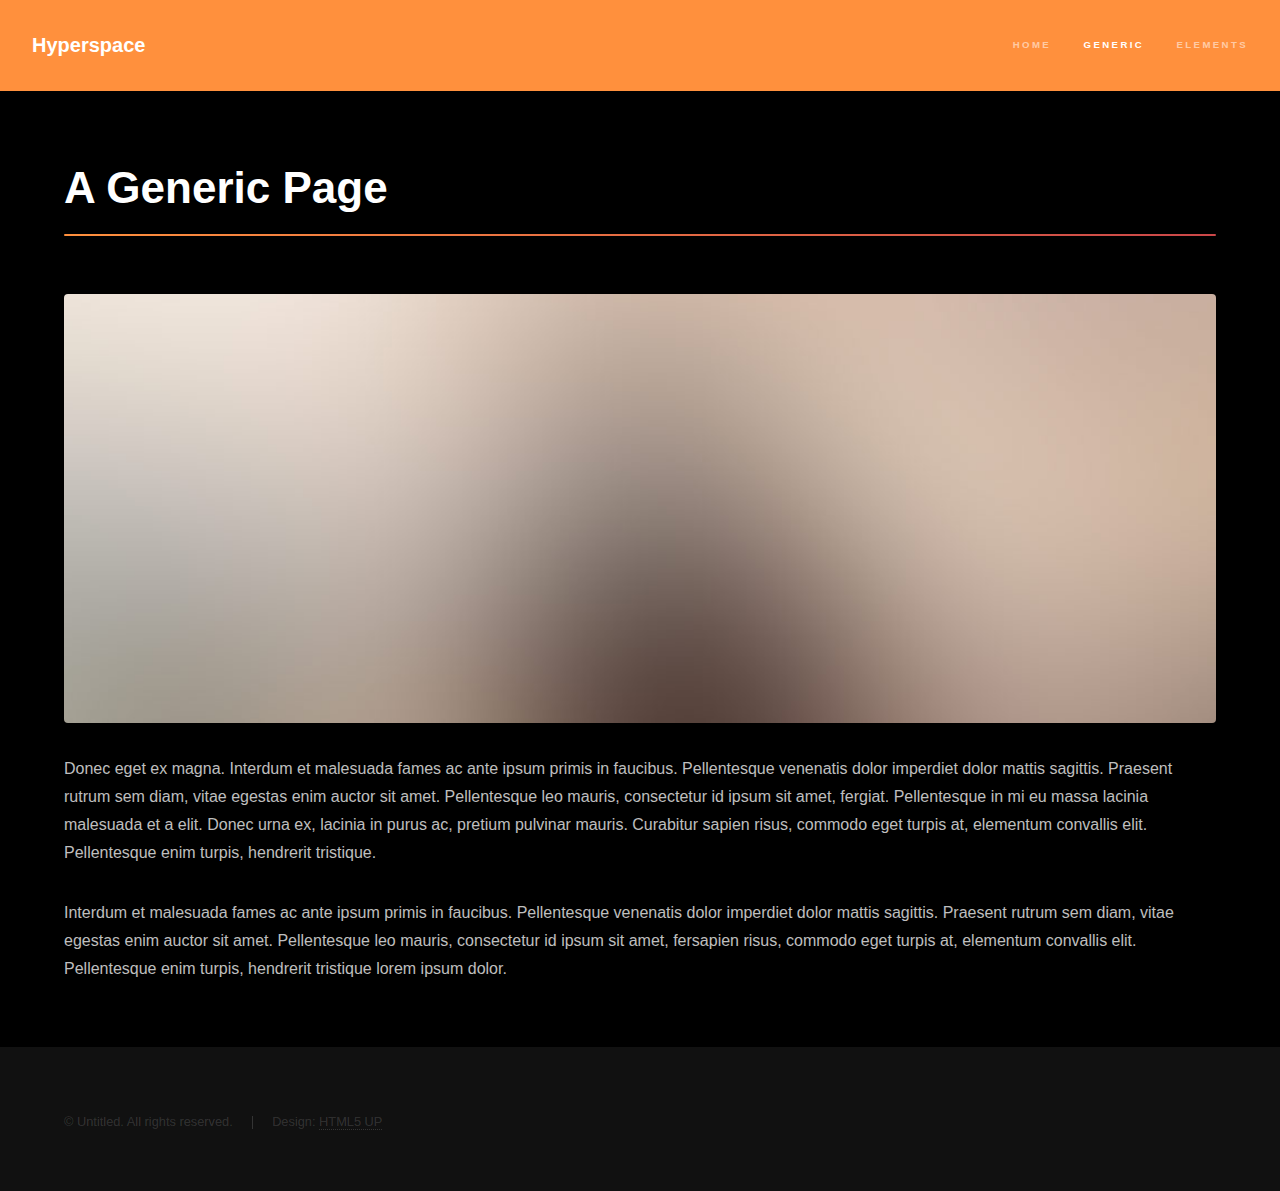
<file: generic.html>
<!DOCTYPE HTML>
<!--
	Hyperspace by HTML5 UP
	html5up.net | @ajlkn
	Free for personal and commercial use under the CCA 3.0 license (html5up.net/license)
-->
<html>
	<head>
		<title>Generic - Hyperspace by HTML5 UP</title>
		<meta charset="utf-8" />
		<meta name="viewport" content="width=device-width, initial-scale=1, user-scalable=no" />
		<link rel="stylesheet" href="assets/css/main.css" />
		<noscript><link rel="stylesheet" href="assets/css/noscript.css" /></noscript>
	</head>
	<body class="is-preload">

		<!-- Header -->
			<header id="header">
				<a href="index.html" class="title">Hyperspace</a>
				<nav>
					<ul>
						<li><a href="index.html">Home</a></li>
						<li><a href="generic.html" class="active">Generic</a></li>
						<li><a href="elements.html">Elements</a></li>
					</ul>
				</nav>
			</header>

		<!-- Wrapper -->
			<div id="wrapper">

				<!-- Main -->
					<section id="main" class="wrapper">
						<div class="inner">
							<h1 class="major">A Generic Page</h1>
							<span class="image fit"><img src="images/pic04.jpg" alt="" /></span>
							<p>Donec eget ex magna. Interdum et malesuada fames ac ante ipsum primis in faucibus. Pellentesque venenatis dolor imperdiet dolor mattis sagittis. Praesent rutrum sem diam, vitae egestas enim auctor sit amet. Pellentesque leo mauris, consectetur id ipsum sit amet, fergiat. Pellentesque in mi eu massa lacinia malesuada et a elit. Donec urna ex, lacinia in purus ac, pretium pulvinar mauris. Curabitur sapien risus, commodo eget turpis at, elementum convallis elit. Pellentesque enim turpis, hendrerit tristique.</p>
							<p>Interdum et malesuada fames ac ante ipsum primis in faucibus. Pellentesque venenatis dolor imperdiet dolor mattis sagittis. Praesent rutrum sem diam, vitae egestas enim auctor sit amet. Pellentesque leo mauris, consectetur id ipsum sit amet, fersapien risus, commodo eget turpis at, elementum convallis elit. Pellentesque enim turpis, hendrerit tristique lorem ipsum dolor.</p>
						</div>
					</section>

			</div>

		<!-- Footer -->
			<footer id="footer" class="wrapper alt">
				<div class="inner">
					<ul class="menu">
						<li>&copy; Untitled. All rights reserved.</li><li>Design: <a href="http://html5up.net">HTML5 UP</a></li>
					</ul>
				</div>
			</footer>

		<!-- Scripts -->
			<script src="assets/js/jquery.min.js"></script>
			<script src="assets/js/jquery.scrollex.min.js"></script>
			<script src="assets/js/jquery.scrolly.min.js"></script>
			<script src="assets/js/browser.min.js"></script>
			<script src="assets/js/breakpoints.min.js"></script>
			<script src="assets/js/util.js"></script>
			<script src="assets/js/main.js"></script>

	</body>
</html>
</file>
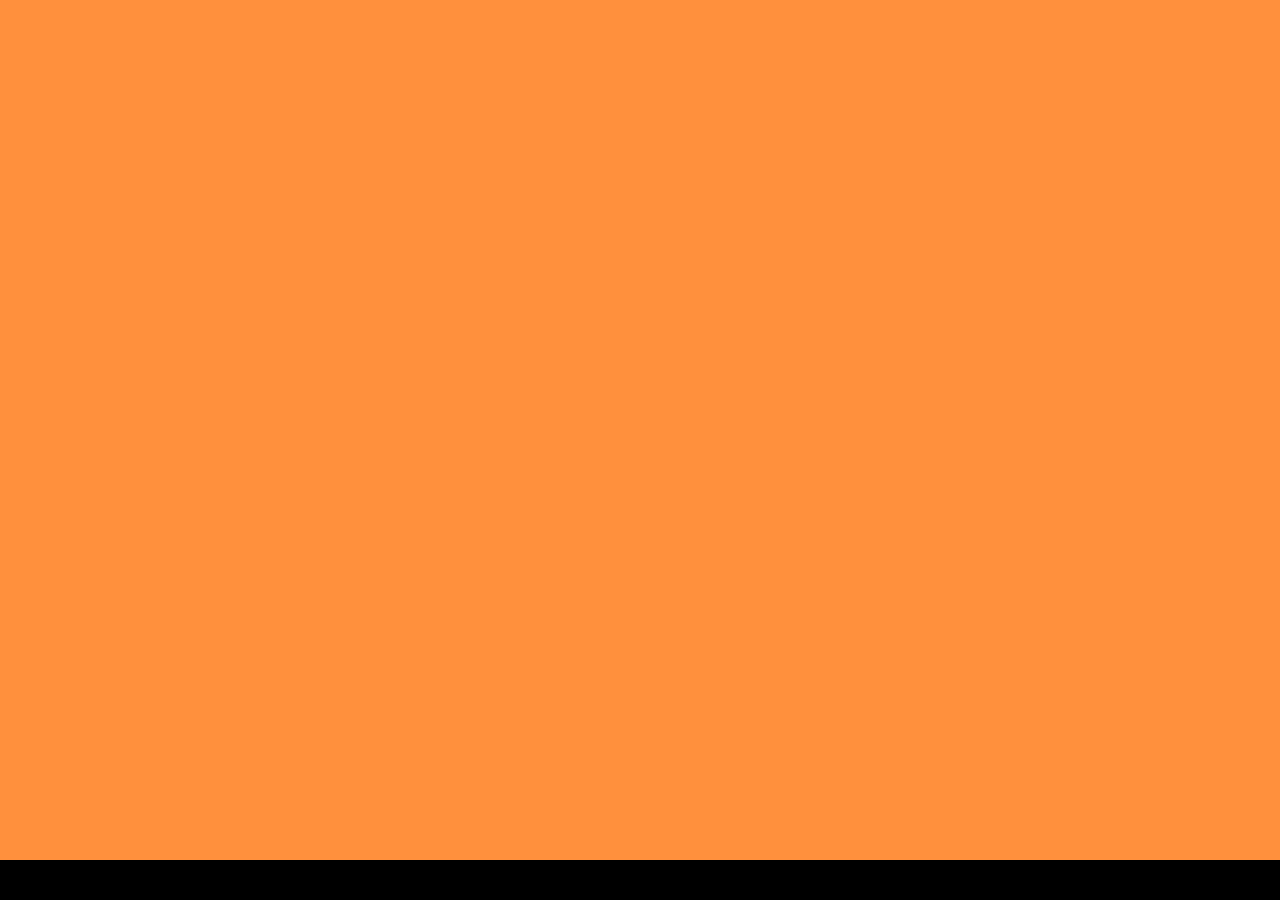
<file: thank-you.html>
<!DOCTYPE HTML>
<html>
	<head>
		<title>Thank You - AIME Education</title>
		<meta charset="utf-8" />
		<meta name="viewport" content="width=device-width, initial-scale=1, user-scalable=no" />
		<link rel="stylesheet" href="assets/css/main.css" />
		<noscript><link rel="stylesheet" href="assets/css/noscript.css" /></noscript>
		<link rel="icon" type="image/png" href="images/aime-icon.png" />
		<meta http-equiv="refresh" content="3;url=index.html">
	</head>
	<body class="is-preload">
		<div id="wrapper">
			<section class="wrapper style1 fullscreen fade-up">
				<div class="inner">
					<div style="text-align: center; margin-bottom: 2em;">
						<img src="images/aime-logo.png" alt="AIME Education Logo" style="max-width: 200px; height: auto;" />
					</div>
					<h1 style="text-align: center;">Thank You!</h1>
					<p style="text-align: center;">Your message has been sent successfully. We'll get back to you soon.</p>
					<p style="text-align: center;"><em>You will be redirected to the homepage in 3 seconds...</em></p>
					<ul class="actions" style="justify-content: center;">
						<li><a href="index.html" class="button">Return to Homepage</a></li>
					</ul>
				</div>
			</section>
		</div>
	</body>
</html>
</file>
<file: assets/css/noscript.css>
/*
	Hyperspace by HTML5 UP
	html5up.net | @ajlkn
	Free for personal and commercial use under the CCA 3.0 license (html5up.net/license)
*/

/* Spotlights */

	.spotlights > section > .image:before {
		opacity: 0 !important;
	}

	.spotlights > section > .content > .inner {
		-moz-transform: none !important;
		-webkit-transform: none !important;
		-ms-transform: none !important;
		transform: none !important;
		opacity: 1 !important;
	}

/* Wrapper */

	.wrapper > .inner {
		opacity: 1 !important;
		-moz-transform: none !important;
		-webkit-transform: none !important;
		-ms-transform: none !important;
		transform: none !important;
	}

/* Sidebar */

	#sidebar > .inner {
		opacity: 1 !important;
	}

	#sidebar nav > ul > li {
		-moz-transform: none !important;
		-webkit-transform: none !important;
		-ms-transform: none !important;
		transform: none !important;
		opacity: 1 !important;
	}
</file>
<file: assets/css/main.css>
@import 'fontawesome-all.min.css';
/*
	Hyperspace by HTML5 UP
	html5up.net | @ajlkn
	Free for personal and commercial use under the CCA 3.0 license (html5up.net/license)
*/
html, body, div, span, applet, object,
iframe, h1, h2, h3, h4, h5, h6, p, blockquote,
pre, a, abbr, acronym, address, big, cite,
code, del, dfn, em, img, ins, kbd, q, s, samp,
small, strike, strong, sub, sup, tt, var, b,
u, i, center, dl, dt, dd, ol, ul, li, fieldset,
form, label, legend, table, caption, tbody,
tfoot, thead, tr, th, td, article, aside,
canvas, details, embed, figure, figcaption,
footer, header, hgroup, menu, nav, output, ruby,
section, summary, time, mark, audio, video {
  margin: 0;
  padding: 0;
  border: 0;
  font-size: 100%;
  font: inherit;
  vertical-align: baseline;
}

article, aside, details, figcaption, figure,
footer, header, hgroup, menu, nav, section {
  display: block;
}

body {
  line-height: 1;
}

ol, ul {
  list-style: none;
}

blockquote, q {
  quotes: none;
}
blockquote:before, blockquote:after, q:before, q:after {
  content: "";
  content: none;
}

table {
  border-collapse: collapse;
  border-spacing: 0;
}

body {
  -webkit-text-size-adjust: none;
}

mark {
  background-color: transparent;
  color: inherit;
}

input::-moz-focus-inner {
  border: 0;
  padding: 0;
}

input, select, textarea {
  -moz-appearance: none;
  -webkit-appearance: none;
  -ms-appearance: none;
  appearance: none;
}

/* Basic */
@-ms-viewport {
  width: device-width;
}
body {
  -ms-overflow-style: scrollbar;
}

@media screen and (max-width: 480px) {
  html, body {
    min-width: 320px;
  }
}
html {
  box-sizing: border-box;
}

*, *:before, *:after {
  box-sizing: inherit;
}

body {
  background: #000000;
}
body.is-preload *, body.is-preload *:before, body.is-preload *:after {
  -moz-animation: none !important;
  -webkit-animation: none !important;
  -ms-animation: none !important;
  animation: none !important;
  -moz-transition: none !important;
  -webkit-transition: none !important;
  -ms-transition: none !important;
  transition: none !important;
}

/* Type */
body, input, select, textarea {
  color: rgba(255, 255, 255, 0.75);
  font-family: Arial, Helvetica, sans-serif;
  font-size: 16.5pt;
  font-weight: normal;
  line-height: 1.75;
}
@media screen and (max-width: 1680px) {
  body, input, select, textarea {
    font-size: 13pt;
  }
}
@media screen and (max-width: 1280px) {
  body, input, select, textarea {
    font-size: 12pt;
  }
}
@media screen and (max-width: 360px) {
  body, input, select, textarea {
    font-size: 11pt;
  }
}

a {
  -moz-transition: color 0.2s ease, border-bottom-color 0.2s ease;
  -webkit-transition: color 0.2s ease, border-bottom-color 0.2s ease;
  -ms-transition: color 0.2s ease, border-bottom-color 0.2s ease;
  transition: color 0.2s ease, border-bottom-color 0.2s ease;
  border-bottom: dotted 1px rgba(255, 255, 255, 0.55);
  color: inherit;
  text-decoration: none;
}
a:hover {
  border-bottom-color: transparent;
  color: #ffffff;
}

strong, b {
  color: #ffffff;
  font-weight: bold;
}

em, i {
  font-style: italic;
}

p {
  margin: 0 0 2em 0;
}

h1, h2, h3, h4, h5, h6 {
  color: #ffffff;
  font-weight: bold;
  line-height: 1.5;
  margin: 0 0 0.5em 0;
}
h1 a, h2 a, h3 a, h4 a, h5 a, h6 a {
  color: inherit;
  text-decoration: none;
}

h1 {
  font-size: 2.75em;
}
h1.major {
  margin: 0 0 1.3em 0;
  position: relative;
  padding-bottom: 0.35em;
}
h1.major:after {
  background-image: -moz-linear-gradient(to right, #FF903D, #CB4749);
  background-image: -webkit-linear-gradient(to right, #FF903D, #CB4749);
  background-image: -ms-linear-gradient(to right, #FF903D, #CB4749);
  background-image: linear-gradient(to right, #FF903D, #CB4749);
  -moz-transition: max-width 0.2s ease;
  -webkit-transition: max-width 0.2s ease;
  -ms-transition: max-width 0.2s ease;
  transition: max-width 0.2s ease;
  border-radius: 0.2em;
  bottom: 0;
  content: "";
  height: 0.05em;
  position: absolute;
  right: 0;
  width: 100%;
}

h2 {
  font-size: 1.75em;
}

h3 {
  font-size: 1.1em;
}

h4 {
  font-size: 1em;
}

h5 {
  font-size: 0.8em;
}

h6 {
  font-size: 0.6em;
}

@media screen and (max-width: 736px) {
  h1 {
    font-size: 2em;
  }
  h2 {
    font-size: 1.25em;
  }
  h3 {
    font-size: 1em;
  }
  h4 {
    font-size: 0.8em;
  }
  h5 {
    font-size: 0.6em;
  }
  h6 {
    font-size: 0.6em;
  }
}
sub {
  font-size: 0.8em;
  position: relative;
  top: 0.5em;
}

sup {
  font-size: 0.8em;
  position: relative;
  top: -0.5em;
}

blockquote {
  border-left: solid 4px rgba(255, 255, 255, 0.15);
  font-style: italic;
  margin: 0 0 2em 0;
  padding: 0.5em 0 0.5em 2em;
}

code {
  background: rgba(255, 255, 255, 0.05);
  border-radius: 0.25em;
  border: solid 1px rgba(255, 255, 255, 0.15);
  font-family: "Courier New", monospace;
  font-size: 0.9em;
  margin: 0 0.25em;
  padding: 0.25em 0.65em;
}

pre {
  -webkit-overflow-scrolling: touch;
  font-family: "Courier New", monospace;
  font-size: 0.9em;
  margin: 0 0 2em 0;
}
pre code {
  display: block;
  line-height: 1.75em;
  padding: 1em 1.5em;
  overflow-x: auto;
}

hr {
  border: 0;
  border-bottom: solid 1px rgba(255, 255, 255, 0.15);
  margin: 2em 0;
}
hr.major {
  margin: 3em 0;
}

.align-left {
  text-align: left;
}

.align-center {
  text-align: center;
}

.align-right {
  text-align: right;
}

/* Row */
.row {
  display: flex;
  flex-wrap: wrap;
  box-sizing: border-box;
  align-items: stretch;
}
.row > * {
  box-sizing: border-box;
}
.row.gtr-uniform > * > :last-child {
  margin-bottom: 0;
}
.row.aln-left {
  justify-content: flex-start;
}
.row.aln-center {
  justify-content: center;
}
.row.aln-right {
  justify-content: flex-end;
}
.row.aln-top {
  align-items: flex-start;
}
.row.aln-middle {
  align-items: center;
}
.row.aln-bottom {
  align-items: flex-end;
}
.row > .imp {
  order: -1;
}
.row > .col-1 {
  width: 8.3333333333%;
}
.row > .off-1 {
  margin-left: 8.3333333333%;
}
.row > .col-2 {
  width: 16.6666666667%;
}
.row > .off-2 {
  margin-left: 16.6666666667%;
}
.row > .col-3 {
  width: 25%;
}
.row > .off-3 {
  margin-left: 25%;
}
.row > .col-4 {
  width: 33.3333333333%;
}
.row > .off-4 {
  margin-left: 33.3333333333%;
}
.row > .col-5 {
  width: 41.6666666667%;
}
.row > .off-5 {
  margin-left: 41.6666666667%;
}
.row > .col-6 {
  width: 50%;
}
.row > .off-6 {
  margin-left: 50%;
}
.row > .col-7 {
  width: 58.3333333333%;
}
.row > .off-7 {
  margin-left: 58.3333333333%;
}
.row > .col-8 {
  width: 66.6666666667%;
}
.row > .off-8 {
  margin-left: 66.6666666667%;
}
.row > .col-9 {
  width: 75%;
}
.row > .off-9 {
  margin-left: 75%;
}
.row > .col-10 {
  width: 83.3333333333%;
}
.row > .off-10 {
  margin-left: 83.3333333333%;
}
.row > .col-11 {
  width: 91.6666666667%;
}
.row > .off-11 {
  margin-left: 91.6666666667%;
}
.row > .col-12 {
  width: 100%;
}
.row > .off-12 {
  margin-left: 100%;
}
.row.gtr-0 {
  margin-top: 0;
  margin-left: 0em;
}
.row.gtr-0 > * {
  padding: 0 0 0 0em;
}
.row.gtr-0.gtr-uniform {
  margin-top: 0em;
}
.row.gtr-0.gtr-uniform > * {
  padding-top: 0em;
}
.row.gtr-25 {
  margin-top: 0;
  margin-left: -0.375em;
}
.row.gtr-25 > * {
  padding: 0 0 0 0.375em;
}
.row.gtr-25.gtr-uniform {
  margin-top: -0.375em;
}
.row.gtr-25.gtr-uniform > * {
  padding-top: 0.375em;
}
.row.gtr-50 {
  margin-top: 0;
  margin-left: -0.75em;
}
.row.gtr-50 > * {
  padding: 0 0 0 0.75em;
}
.row.gtr-50.gtr-uniform {
  margin-top: -0.75em;
}
.row.gtr-50.gtr-uniform > * {
  padding-top: 0.75em;
}
.row {
  margin-top: 0;
  margin-left: -1.5em;
}
.row > * {
  padding: 0 0 0 1.5em;
}
.row.gtr-uniform {
  margin-top: -1.5em;
}
.row.gtr-uniform > * {
  padding-top: 1.5em;
}
.row.gtr-150 {
  margin-top: 0;
  margin-left: -2.25em;
}
.row.gtr-150 > * {
  padding: 0 0 0 2.25em;
}
.row.gtr-150.gtr-uniform {
  margin-top: -2.25em;
}
.row.gtr-150.gtr-uniform > * {
  padding-top: 2.25em;
}
.row.gtr-200 {
  margin-top: 0;
  margin-left: -3em;
}
.row.gtr-200 > * {
  padding: 0 0 0 3em;
}
.row.gtr-200.gtr-uniform {
  margin-top: -3em;
}
.row.gtr-200.gtr-uniform > * {
  padding-top: 3em;
}
@media screen and (max-width: 1680px) {
  .row {
    display: flex;
    flex-wrap: wrap;
    box-sizing: border-box;
    align-items: stretch;
  }
  .row > * {
    box-sizing: border-box;
  }
  .row.gtr-uniform > * > :last-child {
    margin-bottom: 0;
  }
  .row.aln-left {
    justify-content: flex-start;
  }
  .row.aln-center {
    justify-content: center;
  }
  .row.aln-right {
    justify-content: flex-end;
  }
  .row.aln-top {
    align-items: flex-start;
  }
  .row.aln-middle {
    align-items: center;
  }
  .row.aln-bottom {
    align-items: flex-end;
  }
  .row > .imp-xlarge {
    order: -1;
  }
  .row > .col-1-xlarge {
    width: 8.3333333333%;
  }
  .row > .off-1-xlarge {
    margin-left: 8.3333333333%;
  }
  .row > .col-2-xlarge {
    width: 16.6666666667%;
  }
  .row > .off-2-xlarge {
    margin-left: 16.6666666667%;
  }
  .row > .col-3-xlarge {
    width: 25%;
  }
  .row > .off-3-xlarge {
    margin-left: 25%;
  }
  .row > .col-4-xlarge {
    width: 33.3333333333%;
  }
  .row > .off-4-xlarge {
    margin-left: 33.3333333333%;
  }
  .row > .col-5-xlarge {
    width: 41.6666666667%;
  }
  .row > .off-5-xlarge {
    margin-left: 41.6666666667%;
  }
  .row > .col-6-xlarge {
    width: 50%;
  }
  .row > .off-6-xlarge {
    margin-left: 50%;
  }
  .row > .col-7-xlarge {
    width: 58.3333333333%;
  }
  .row > .off-7-xlarge {
    margin-left: 58.3333333333%;
  }
  .row > .col-8-xlarge {
    width: 66.6666666667%;
  }
  .row > .off-8-xlarge {
    margin-left: 66.6666666667%;
  }
  .row > .col-9-xlarge {
    width: 75%;
  }
  .row > .off-9-xlarge {
    margin-left: 75%;
  }
  .row > .col-10-xlarge {
    width: 83.3333333333%;
  }
  .row > .off-10-xlarge {
    margin-left: 83.3333333333%;
  }
  .row > .col-11-xlarge {
    width: 91.6666666667%;
  }
  .row > .off-11-xlarge {
    margin-left: 91.6666666667%;
  }
  .row > .col-12-xlarge {
    width: 100%;
  }
  .row > .off-12-xlarge {
    margin-left: 100%;
  }
  .row.gtr-0 {
    margin-top: 0;
    margin-left: 0em;
  }
  .row.gtr-0 > * {
    padding: 0 0 0 0em;
  }
  .row.gtr-0.gtr-uniform {
    margin-top: 0em;
  }
  .row.gtr-0.gtr-uniform > * {
    padding-top: 0em;
  }
  .row.gtr-25 {
    margin-top: 0;
    margin-left: -0.375em;
  }
  .row.gtr-25 > * {
    padding: 0 0 0 0.375em;
  }
  .row.gtr-25.gtr-uniform {
    margin-top: -0.375em;
  }
  .row.gtr-25.gtr-uniform > * {
    padding-top: 0.375em;
  }
  .row.gtr-50 {
    margin-top: 0;
    margin-left: -0.75em;
  }
  .row.gtr-50 > * {
    padding: 0 0 0 0.75em;
  }
  .row.gtr-50.gtr-uniform {
    margin-top: -0.75em;
  }
  .row.gtr-50.gtr-uniform > * {
    padding-top: 0.75em;
  }
  .row {
    margin-top: 0;
    margin-left: -1.5em;
  }
  .row > * {
    padding: 0 0 0 1.5em;
  }
  .row.gtr-uniform {
    margin-top: -1.5em;
  }
  .row.gtr-uniform > * {
    padding-top: 1.5em;
  }
  .row.gtr-150 {
    margin-top: 0;
    margin-left: -2.25em;
  }
  .row.gtr-150 > * {
    padding: 0 0 0 2.25em;
  }
  .row.gtr-150.gtr-uniform {
    margin-top: -2.25em;
  }
  .row.gtr-150.gtr-uniform > * {
    padding-top: 2.25em;
  }
  .row.gtr-200 {
    margin-top: 0;
    margin-left: -3em;
  }
  .row.gtr-200 > * {
    padding: 0 0 0 3em;
  }
  .row.gtr-200.gtr-uniform {
    margin-top: -3em;
  }
  .row.gtr-200.gtr-uniform > * {
    padding-top: 3em;
  }
}
@media screen and (max-width: 1280px) {
  .row {
    display: flex;
    flex-wrap: wrap;
    box-sizing: border-box;
    align-items: stretch;
  }
  .row > * {
    box-sizing: border-box;
  }
  .row.gtr-uniform > * > :last-child {
    margin-bottom: 0;
  }
  .row.aln-left {
    justify-content: flex-start;
  }
  .row.aln-center {
    justify-content: center;
  }
  .row.aln-right {
    justify-content: flex-end;
  }
  .row.aln-top {
    align-items: flex-start;
  }
  .row.aln-middle {
    align-items: center;
  }
  .row.aln-bottom {
    align-items: flex-end;
  }
  .row > .imp-large {
    order: -1;
  }
  .row > .col-1-large {
    width: 8.3333333333%;
  }
  .row > .off-1-large {
    margin-left: 8.3333333333%;
  }
  .row > .col-2-large {
    width: 16.6666666667%;
  }
  .row > .off-2-large {
    margin-left: 16.6666666667%;
  }
  .row > .col-3-large {
    width: 25%;
  }
  .row > .off-3-large {
    margin-left: 25%;
  }
  .row > .col-4-large {
    width: 33.3333333333%;
  }
  .row > .off-4-large {
    margin-left: 33.3333333333%;
  }
  .row > .col-5-large {
    width: 41.6666666667%;
  }
  .row > .off-5-large {
    margin-left: 41.6666666667%;
  }
  .row > .col-6-large {
    width: 50%;
  }
  .row > .off-6-large {
    margin-left: 50%;
  }
  .row > .col-7-large {
    width: 58.3333333333%;
  }
  .row > .off-7-large {
    margin-left: 58.3333333333%;
  }
  .row > .col-8-large {
    width: 66.6666666667%;
  }
  .row > .off-8-large {
    margin-left: 66.6666666667%;
  }
  .row > .col-9-large {
    width: 75%;
  }
  .row > .off-9-large {
    margin-left: 75%;
  }
  .row > .col-10-large {
    width: 83.3333333333%;
  }
  .row > .off-10-large {
    margin-left: 83.3333333333%;
  }
  .row > .col-11-large {
    width: 91.6666666667%;
  }
  .row > .off-11-large {
    margin-left: 91.6666666667%;
  }
  .row > .col-12-large {
    width: 100%;
  }
  .row > .off-12-large {
    margin-left: 100%;
  }
  .row.gtr-0 {
    margin-top: 0;
    margin-left: 0em;
  }
  .row.gtr-0 > * {
    padding: 0 0 0 0em;
  }
  .row.gtr-0.gtr-uniform {
    margin-top: 0em;
  }
  .row.gtr-0.gtr-uniform > * {
    padding-top: 0em;
  }
  .row.gtr-25 {
    margin-top: 0;
    margin-left: -0.375em;
  }
  .row.gtr-25 > * {
    padding: 0 0 0 0.375em;
  }
  .row.gtr-25.gtr-uniform {
    margin-top: -0.375em;
  }
  .row.gtr-25.gtr-uniform > * {
    padding-top: 0.375em;
  }
  .row.gtr-50 {
    margin-top: 0;
    margin-left: -0.75em;
  }
  .row.gtr-50 > * {
    padding: 0 0 0 0.75em;
  }
  .row.gtr-50.gtr-uniform {
    margin-top: -0.75em;
  }
  .row.gtr-50.gtr-uniform > * {
    padding-top: 0.75em;
  }
  .row {
    margin-top: 0;
    margin-left: -1.5em;
  }
  .row > * {
    padding: 0 0 0 1.5em;
  }
  .row.gtr-uniform {
    margin-top: -1.5em;
  }
  .row.gtr-uniform > * {
    padding-top: 1.5em;
  }
  .row.gtr-150 {
    margin-top: 0;
    margin-left: -2.25em;
  }
  .row.gtr-150 > * {
    padding: 0 0 0 2.25em;
  }
  .row.gtr-150.gtr-uniform {
    margin-top: -2.25em;
  }
  .row.gtr-150.gtr-uniform > * {
    padding-top: 2.25em;
  }
  .row.gtr-200 {
    margin-top: 0;
    margin-left: -3em;
  }
  .row.gtr-200 > * {
    padding: 0 0 0 3em;
  }
  .row.gtr-200.gtr-uniform {
    margin-top: -3em;
  }
  .row.gtr-200.gtr-uniform > * {
    padding-top: 3em;
  }
}
@media screen and (max-width: 980px) {
  .row {
    display: flex;
    flex-wrap: wrap;
    box-sizing: border-box;
    align-items: stretch;
  }
  .row > * {
    box-sizing: border-box;
  }
  .row.gtr-uniform > * > :last-child {
    margin-bottom: 0;
  }
  .row.aln-left {
    justify-content: flex-start;
  }
  .row.aln-center {
    justify-content: center;
  }
  .row.aln-right {
    justify-content: flex-end;
  }
  .row.aln-top {
    align-items: flex-start;
  }
  .row.aln-middle {
    align-items: center;
  }
  .row.aln-bottom {
    align-items: flex-end;
  }
  .row > .imp-medium {
    order: -1;
  }
  .row > .col-1-medium {
    width: 8.3333333333%;
  }
  .row > .off-1-medium {
    margin-left: 8.3333333333%;
  }
  .row > .col-2-medium {
    width: 16.6666666667%;
  }
  .row > .off-2-medium {
    margin-left: 16.6666666667%;
  }
  .row > .col-3-medium {
    width: 25%;
  }
  .row > .off-3-medium {
    margin-left: 25%;
  }
  .row > .col-4-medium {
    width: 33.3333333333%;
  }
  .row > .off-4-medium {
    margin-left: 33.3333333333%;
  }
  .row > .col-5-medium {
    width: 41.6666666667%;
  }
  .row > .off-5-medium {
    margin-left: 41.6666666667%;
  }
  .row > .col-6-medium {
    width: 50%;
  }
  .row > .off-6-medium {
    margin-left: 50%;
  }
  .row > .col-7-medium {
    width: 58.3333333333%;
  }
  .row > .off-7-medium {
    margin-left: 58.3333333333%;
  }
  .row > .col-8-medium {
    width: 66.6666666667%;
  }
  .row > .off-8-medium {
    margin-left: 66.6666666667%;
  }
  .row > .col-9-medium {
    width: 75%;
  }
  .row > .off-9-medium {
    margin-left: 75%;
  }
  .row > .col-10-medium {
    width: 83.3333333333%;
  }
  .row > .off-10-medium {
    margin-left: 83.3333333333%;
  }
  .row > .col-11-medium {
    width: 91.6666666667%;
  }
  .row > .off-11-medium {
    margin-left: 91.6666666667%;
  }
  .row > .col-12-medium {
    width: 100%;
  }
  .row > .off-12-medium {
    margin-left: 100%;
  }
  .row.gtr-0 {
    margin-top: 0;
    margin-left: 0em;
  }
  .row.gtr-0 > * {
    padding: 0 0 0 0em;
  }
  .row.gtr-0.gtr-uniform {
    margin-top: 0em;
  }
  .row.gtr-0.gtr-uniform > * {
    padding-top: 0em;
  }
  .row.gtr-25 {
    margin-top: 0;
    margin-left: -0.375em;
  }
  .row.gtr-25 > * {
    padding: 0 0 0 0.375em;
  }
  .row.gtr-25.gtr-uniform {
    margin-top: -0.375em;
  }
  .row.gtr-25.gtr-uniform > * {
    padding-top: 0.375em;
  }
  .row.gtr-50 {
    margin-top: 0;
    margin-left: -0.75em;
  }
  .row.gtr-50 > * {
    padding: 0 0 0 0.75em;
  }
  .row.gtr-50.gtr-uniform {
    margin-top: -0.75em;
  }
  .row.gtr-50.gtr-uniform > * {
    padding-top: 0.75em;
  }
  .row {
    margin-top: 0;
    margin-left: -1.5em;
  }
  .row > * {
    padding: 0 0 0 1.5em;
  }
  .row.gtr-uniform {
    margin-top: -1.5em;
  }
  .row.gtr-uniform > * {
    padding-top: 1.5em;
  }
  .row.gtr-150 {
    margin-top: 0;
    margin-left: -2.25em;
  }
  .row.gtr-150 > * {
    padding: 0 0 0 2.25em;
  }
  .row.gtr-150.gtr-uniform {
    margin-top: -2.25em;
  }
  .row.gtr-150.gtr-uniform > * {
    padding-top: 2.25em;
  }
  .row.gtr-200 {
    margin-top: 0;
    margin-left: -3em;
  }
  .row.gtr-200 > * {
    padding: 0 0 0 3em;
  }
  .row.gtr-200.gtr-uniform {
    margin-top: -3em;
  }
  .row.gtr-200.gtr-uniform > * {
    padding-top: 3em;
  }
}
@media screen and (max-width: 736px) {
  .row {
    display: flex;
    flex-wrap: wrap;
    box-sizing: border-box;
    align-items: stretch;
  }
  .row > * {
    box-sizing: border-box;
  }
  .row.gtr-uniform > * > :last-child {
    margin-bottom: 0;
  }
  .row.aln-left {
    justify-content: flex-start;
  }
  .row.aln-center {
    justify-content: center;
  }
  .row.aln-right {
    justify-content: flex-end;
  }
  .row.aln-top {
    align-items: flex-start;
  }
  .row.aln-middle {
    align-items: center;
  }
  .row.aln-bottom {
    align-items: flex-end;
  }
  .row > .imp-small {
    order: -1;
  }
  .row > .col-1-small {
    width: 8.3333333333%;
  }
  .row > .off-1-small {
    margin-left: 8.3333333333%;
  }
  .row > .col-2-small {
    width: 16.6666666667%;
  }
  .row > .off-2-small {
    margin-left: 16.6666666667%;
  }
  .row > .col-3-small {
    width: 25%;
  }
  .row > .off-3-small {
    margin-left: 25%;
  }
  .row > .col-4-small {
    width: 33.3333333333%;
  }
  .row > .off-4-small {
    margin-left: 33.3333333333%;
  }
  .row > .col-5-small {
    width: 41.6666666667%;
  }
  .row > .off-5-small {
    margin-left: 41.6666666667%;
  }
  .row > .col-6-small {
    width: 50%;
  }
  .row > .off-6-small {
    margin-left: 50%;
  }
  .row > .col-7-small {
    width: 58.3333333333%;
  }
  .row > .off-7-small {
    margin-left: 58.3333333333%;
  }
  .row > .col-8-small {
    width: 66.6666666667%;
  }
  .row > .off-8-small {
    margin-left: 66.6666666667%;
  }
  .row > .col-9-small {
    width: 75%;
  }
  .row > .off-9-small {
    margin-left: 75%;
  }
  .row > .col-10-small {
    width: 83.3333333333%;
  }
  .row > .off-10-small {
    margin-left: 83.3333333333%;
  }
  .row > .col-11-small {
    width: 91.6666666667%;
  }
  .row > .off-11-small {
    margin-left: 91.6666666667%;
  }
  .row > .col-12-small {
    width: 100%;
  }
  .row > .off-12-small {
    margin-left: 100%;
  }
  .row.gtr-0 {
    margin-top: 0;
    margin-left: 0em;
  }
  .row.gtr-0 > * {
    padding: 0 0 0 0em;
  }
  .row.gtr-0.gtr-uniform {
    margin-top: 0em;
  }
  .row.gtr-0.gtr-uniform > * {
    padding-top: 0em;
  }
  .row.gtr-25 {
    margin-top: 0;
    margin-left: -0.375em;
  }
  .row.gtr-25 > * {
    padding: 0 0 0 0.375em;
  }
  .row.gtr-25.gtr-uniform {
    margin-top: -0.375em;
  }
  .row.gtr-25.gtr-uniform > * {
    padding-top: 0.375em;
  }
  .row.gtr-50 {
    margin-top: 0;
    margin-left: -0.75em;
  }
  .row.gtr-50 > * {
    padding: 0 0 0 0.75em;
  }
  .row.gtr-50.gtr-uniform {
    margin-top: -0.75em;
  }
  .row.gtr-50.gtr-uniform > * {
    padding-top: 0.75em;
  }
  .row {
    margin-top: 0;
    margin-left: -1.5em;
  }
  .row > * {
    padding: 0 0 0 1.5em;
  }
  .row.gtr-uniform {
    margin-top: -1.5em;
  }
  .row.gtr-uniform > * {
    padding-top: 1.5em;
  }
  .row.gtr-150 {
    margin-top: 0;
    margin-left: -2.25em;
  }
  .row.gtr-150 > * {
    padding: 0 0 0 2.25em;
  }
  .row.gtr-150.gtr-uniform {
    margin-top: -2.25em;
  }
  .row.gtr-150.gtr-uniform > * {
    padding-top: 2.25em;
  }
  .row.gtr-200 {
    margin-top: 0;
    margin-left: -3em;
  }
  .row.gtr-200 > * {
    padding: 0 0 0 3em;
  }
  .row.gtr-200.gtr-uniform {
    margin-top: -3em;
  }
  .row.gtr-200.gtr-uniform > * {
    padding-top: 3em;
  }
}
@media screen and (max-width: 480px) {
  .row {
    display: flex;
    flex-wrap: wrap;
    box-sizing: border-box;
    align-items: stretch;
  }
  .row > * {
    box-sizing: border-box;
  }
  .row.gtr-uniform > * > :last-child {
    margin-bottom: 0;
  }
  .row.aln-left {
    justify-content: flex-start;
  }
  .row.aln-center {
    justify-content: center;
  }
  .row.aln-right {
    justify-content: flex-end;
  }
  .row.aln-top {
    align-items: flex-start;
  }
  .row.aln-middle {
    align-items: center;
  }
  .row.aln-bottom {
    align-items: flex-end;
  }
  .row > .imp-xsmall {
    order: -1;
  }
  .row > .col-1-xsmall {
    width: 8.3333333333%;
  }
  .row > .off-1-xsmall {
    margin-left: 8.3333333333%;
  }
  .row > .col-2-xsmall {
    width: 16.6666666667%;
  }
  .row > .off-2-xsmall {
    margin-left: 16.6666666667%;
  }
  .row > .col-3-xsmall {
    width: 25%;
  }
  .row > .off-3-xsmall {
    margin-left: 25%;
  }
  .row > .col-4-xsmall {
    width: 33.3333333333%;
  }
  .row > .off-4-xsmall {
    margin-left: 33.3333333333%;
  }
  .row > .col-5-xsmall {
    width: 41.6666666667%;
  }
  .row > .off-5-xsmall {
    margin-left: 41.6666666667%;
  }
  .row > .col-6-xsmall {
    width: 50%;
  }
  .row > .off-6-xsmall {
    margin-left: 50%;
  }
  .row > .col-7-xsmall {
    width: 58.3333333333%;
  }
  .row > .off-7-xsmall {
    margin-left: 58.3333333333%;
  }
  .row > .col-8-xsmall {
    width: 66.6666666667%;
  }
  .row > .off-8-xsmall {
    margin-left: 66.6666666667%;
  }
  .row > .col-9-xsmall {
    width: 75%;
  }
  .row > .off-9-xsmall {
    margin-left: 75%;
  }
  .row > .col-10-xsmall {
    width: 83.3333333333%;
  }
  .row > .off-10-xsmall {
    margin-left: 83.3333333333%;
  }
  .row > .col-11-xsmall {
    width: 91.6666666667%;
  }
  .row > .off-11-xsmall {
    margin-left: 91.6666666667%;
  }
  .row > .col-12-xsmall {
    width: 100%;
  }
  .row > .off-12-xsmall {
    margin-left: 100%;
  }
  .row.gtr-0 {
    margin-top: 0;
    margin-left: 0em;
  }
  .row.gtr-0 > * {
    padding: 0 0 0 0em;
  }
  .row.gtr-0.gtr-uniform {
    margin-top: 0em;
  }
  .row.gtr-0.gtr-uniform > * {
    padding-top: 0em;
  }
  .row.gtr-25 {
    margin-top: 0;
    margin-left: -0.375em;
  }
  .row.gtr-25 > * {
    padding: 0 0 0 0.375em;
  }
  .row.gtr-25.gtr-uniform {
    margin-top: -0.375em;
  }
  .row.gtr-25.gtr-uniform > * {
    padding-top: 0.375em;
  }
  .row.gtr-50 {
    margin-top: 0;
    margin-left: -0.75em;
  }
  .row.gtr-50 > * {
    padding: 0 0 0 0.75em;
  }
  .row.gtr-50.gtr-uniform {
    margin-top: -0.75em;
  }
  .row.gtr-50.gtr-uniform > * {
    padding-top: 0.75em;
  }
  .row {
    margin-top: 0;
    margin-left: -1.5em;
  }
  .row > * {
    padding: 0 0 0 1.5em;
  }
  .row.gtr-uniform {
    margin-top: -1.5em;
  }
  .row.gtr-uniform > * {
    padding-top: 1.5em;
  }
  .row.gtr-150 {
    margin-top: 0;
    margin-left: -2.25em;
  }
  .row.gtr-150 > * {
    padding: 0 0 0 2.25em;
  }
  .row.gtr-150.gtr-uniform {
    margin-top: -2.25em;
  }
  .row.gtr-150.gtr-uniform > * {
    padding-top: 2.25em;
  }
  .row.gtr-200 {
    margin-top: 0;
    margin-left: -3em;
  }
  .row.gtr-200 > * {
    padding: 0 0 0 3em;
  }
  .row.gtr-200.gtr-uniform {
    margin-top: -3em;
  }
  .row.gtr-200.gtr-uniform > * {
    padding-top: 3em;
  }
}

/* Box */
.box {
  border-radius: 0.25em;
  border: solid 1px rgba(255, 255, 255, 0.15);
  margin-bottom: 2em;
  padding: 1.5em;
}
.box > :last-child,
.box > :last-child > :last-child,
.box > :last-child > :last-child > :last-child {
  margin-bottom: 0;
}
.box.alt {
  border: 0;
  border-radius: 0;
  padding: 0;
}

/* Button */
input[type=submit],
input[type=reset],
input[type=button],
button,
.button {
  -moz-appearance: none;
  -webkit-appearance: none;
  -ms-appearance: none;
  appearance: none;
  -moz-transition: border-color 0.2s ease;
  -webkit-transition: border-color 0.2s ease;
  -ms-transition: border-color 0.2s ease;
  transition: border-color 0.2s ease;
  background-color: transparent;
  border: solid 1px !important;
  border-color: rgba(255, 255, 255, 0.15) !important;
  border-radius: 3em;
  color: #ffffff !important;
  cursor: pointer;
  display: inline-block;
  font-size: 0.6em;
  font-weight: bold;
  height: calc(4.75em + 2px);
  letter-spacing: 0.25em;
  line-height: 4.75em;
  outline: 0;
  padding: 0 3.75em;
  position: relative;
  text-align: center;
  text-decoration: none;
  text-transform: uppercase;
  white-space: nowrap;
}
input[type=submit]:after,
input[type=reset]:after,
input[type=button]:after,
button:after,
.button:after {
  -moz-transform: scale(0.25);
  -webkit-transform: scale(0.25);
  -ms-transform: scale(0.25);
  transform: scale(0.25);
  pointer-events: none;
  -moz-transition: opacity 0.2s ease, -moz-transform 0.2s ease;
  -webkit-transition: opacity 0.2s ease, -webkit-transform 0.2s ease;
  -ms-transition: opacity 0.2s ease, -ms-transform 0.2s ease;
  transition: opacity 0.2s ease, transform 0.2s ease;
  background: #ffffff;
  border-radius: 3em;
  content: "";
  height: 100%;
  left: 0;
  opacity: 0;
  position: absolute;
  top: 0;
  width: 100%;
}
input[type=submit].icon:before,
input[type=reset].icon:before,
input[type=button].icon:before,
button.icon:before,
.button.icon:before {
  margin-right: 0.75em;
}
input[type=submit].fit,
input[type=reset].fit,
input[type=button].fit,
button.fit,
.button.fit {
  width: 100%;
}
input[type=submit].small,
input[type=reset].small,
input[type=button].small,
button.small,
.button.small {
  font-size: 0.4em;
}
input[type=submit].large,
input[type=reset].large,
input[type=button].large,
button.large,
.button.large {
  font-size: 0.8em;
}
input[type=submit].primary,
input[type=reset].primary,
input[type=button].primary,
button.primary,
.button.primary {
  background-color: #ffffff;
  color: #000000 !important;
}
input[type=submit].primary:after,
input[type=reset].primary:after,
input[type=button].primary:after,
button.primary:after,
.button.primary:after {
  display: none;
}
input[type=submit].disabled, input[type=submit]:disabled,
input[type=reset].disabled,
input[type=reset]:disabled,
input[type=button].disabled,
input[type=button]:disabled,
button.disabled,
button:disabled,
.button.disabled,
.button:disabled {
  cursor: default;
  opacity: 0.5;
  pointer-events: none;
}
input[type=submit]:hover,
input[type=reset]:hover,
input[type=button]:hover,
button:hover,
.button:hover {
  border-color: rgba(255, 255, 255, 0.75) !important;
}
input[type=submit]:hover:after,
input[type=reset]:hover:after,
input[type=button]:hover:after,
button:hover:after,
.button:hover:after {
  opacity: 0.05;
  -moz-transform: scale(1);
  -webkit-transform: scale(1);
  -ms-transform: scale(1);
  transform: scale(1);
}
input[type=submit]:hover:active,
input[type=reset]:hover:active,
input[type=button]:hover:active,
button:hover:active,
.button:hover:active {
  border-color: #ffffff !important;
}
input[type=submit]:hover:active:after,
input[type=reset]:hover:active:after,
input[type=button]:hover:active:after,
button:hover:active:after,
.button:hover:active:after {
  opacity: 0.1;
}

/* Features */
.features {
  display: -moz-flex;
  display: -webkit-flex;
  display: -ms-flex;
  display: flex;
  -moz-flex-wrap: wrap;
  -webkit-flex-wrap: wrap;
  -ms-flex-wrap: wrap;
  flex-wrap: wrap;
  border-radius: 0.25em;
  border: solid 1px rgba(255, 255, 255, 0.15);
  background: rgba(255, 255, 255, 0.05);
  margin: 0 0 2em 0;
}
.features section {
  padding: 3.5em 3em 1em 7em;
  width: 50%;
  border-top: solid 1px rgba(255, 255, 255, 0.15);
  position: relative;
}
.features section:nth-child(-n+2) {
  border-top-width: 0;
}
.features section:nth-child(2n) {
  border-left: solid 1px rgba(255, 255, 255, 0.15);
}
.features section .icon {
  -moz-transition: opacity 0.5s ease, -moz-transform 0.5s ease;
  -webkit-transition: opacity 0.5s ease, -webkit-transform 0.5s ease;
  -ms-transition: opacity 0.5s ease, -ms-transform 0.5s ease;
  transition: opacity 0.5s ease, transform 0.5s ease;
  -moz-transition-delay: 1s;
  -webkit-transition-delay: 1s;
  -ms-transition-delay: 1s;
  transition-delay: 1s;
  -moz-transform: scale(1);
  -webkit-transform: scale(1);
  -ms-transform: scale(1);
  transform: scale(1);
  position: absolute;
  left: 3em;
  top: 3em;
  opacity: 1;
}
.features section:nth-child(1) .icon {
  -moz-transition-delay: 0.15s;
  -webkit-transition-delay: 0.15s;
  -ms-transition-delay: 0.15s;
  transition-delay: 0.15s;
}
.features section:nth-child(2) .icon {
  -moz-transition-delay: 0.3s;
  -webkit-transition-delay: 0.3s;
  -ms-transition-delay: 0.3s;
  transition-delay: 0.3s;
}
.features section:nth-child(3) .icon {
  -moz-transition-delay: 0.45s;
  -webkit-transition-delay: 0.45s;
  -ms-transition-delay: 0.45s;
  transition-delay: 0.45s;
}
.features section:nth-child(4) .icon {
  -moz-transition-delay: 0.6s;
  -webkit-transition-delay: 0.6s;
  -ms-transition-delay: 0.6s;
  transition-delay: 0.6s;
}
.features section:nth-child(5) .icon {
  -moz-transition-delay: 0.75s;
  -webkit-transition-delay: 0.75s;
  -ms-transition-delay: 0.75s;
  transition-delay: 0.75s;
}
.features section:nth-child(6) .icon {
  -moz-transition-delay: 0.9s;
  -webkit-transition-delay: 0.9s;
  -ms-transition-delay: 0.9s;
  transition-delay: 0.9s;
}
.features section:nth-child(7) .icon {
  -moz-transition-delay: 1.05s;
  -webkit-transition-delay: 1.05s;
  -ms-transition-delay: 1.05s;
  transition-delay: 1.05s;
}
.features section:nth-child(8) .icon {
  -moz-transition-delay: 1.2s;
  -webkit-transition-delay: 1.2s;
  -ms-transition-delay: 1.2s;
  transition-delay: 1.2s;
}
.features section:nth-child(9) .icon {
  -moz-transition-delay: 1.35s;
  -webkit-transition-delay: 1.35s;
  -ms-transition-delay: 1.35s;
  transition-delay: 1.35s;
}
.features section:nth-child(10) .icon {
  -moz-transition-delay: 1.5s;
  -webkit-transition-delay: 1.5s;
  -ms-transition-delay: 1.5s;
  transition-delay: 1.5s;
}
.features section:nth-child(11) .icon {
  -moz-transition-delay: 1.65s;
  -webkit-transition-delay: 1.65s;
  -ms-transition-delay: 1.65s;
  transition-delay: 1.65s;
}
.features section:nth-child(12) .icon {
  -moz-transition-delay: 1.8s;
  -webkit-transition-delay: 1.8s;
  -ms-transition-delay: 1.8s;
  transition-delay: 1.8s;
}
.features section:nth-child(13) .icon {
  -moz-transition-delay: 1.95s;
  -webkit-transition-delay: 1.95s;
  -ms-transition-delay: 1.95s;
  transition-delay: 1.95s;
}
.features section:nth-child(14) .icon {
  -moz-transition-delay: 2.1s;
  -webkit-transition-delay: 2.1s;
  -ms-transition-delay: 2.1s;
  transition-delay: 2.1s;
}
.features section:nth-child(15) .icon {
  -moz-transition-delay: 2.25s;
  -webkit-transition-delay: 2.25s;
  -ms-transition-delay: 2.25s;
  transition-delay: 2.25s;
}
.features section:nth-child(16) .icon {
  -moz-transition-delay: 2.4s;
  -webkit-transition-delay: 2.4s;
  -ms-transition-delay: 2.4s;
  transition-delay: 2.4s;
}
.features section:nth-child(17) .icon {
  -moz-transition-delay: 2.55s;
  -webkit-transition-delay: 2.55s;
  -ms-transition-delay: 2.55s;
  transition-delay: 2.55s;
}
.features section:nth-child(18) .icon {
  -moz-transition-delay: 2.7s;
  -webkit-transition-delay: 2.7s;
  -ms-transition-delay: 2.7s;
  transition-delay: 2.7s;
}
.features section:nth-child(19) .icon {
  -moz-transition-delay: 2.85s;
  -webkit-transition-delay: 2.85s;
  -ms-transition-delay: 2.85s;
  transition-delay: 2.85s;
}
.features section:nth-child(20) .icon {
  -moz-transition-delay: 3s;
  -webkit-transition-delay: 3s;
  -ms-transition-delay: 3s;
  transition-delay: 3s;
}
.features.inactive section .icon {
  -moz-transform: scale(0.5);
  -webkit-transform: scale(0.5);
  -ms-transform: scale(0.5);
  transform: scale(0.5);
  opacity: 0;
}
@media screen and (max-width: 980px) {
  .features {
    display: block;
  }
  .features section {
    border-top-width: 1px !important;
    border-left-width: 0 !important;
    width: 100%;
  }
  .features section:first-child {
    border-top-width: 0 !important;
  }
}
@media screen and (max-width: 736px) {
  .features section {
    padding: 2.5em 1.5em 0.1em 5.5em;
  }
  .features section .icon {
    left: 1.5em;
    top: 2em;
  }
}
@media screen and (max-width: 480px) {
  .features section {
    padding: 2em 1.5em 0.1em 1.5em;
  }
  .features section .icon {
    left: 0;
    position: relative;
    top: 0;
  }
}

/* Form */
form {
  margin: 0 0 2em 0;
}
form > :last-child {
  margin-bottom: 0;
}
form > .fields {
  display: -moz-flex;
  display: -webkit-flex;
  display: -ms-flex;
  display: flex;
  -moz-flex-wrap: wrap;
  -webkit-flex-wrap: wrap;
  -ms-flex-wrap: wrap;
  flex-wrap: wrap;
  width: calc(100% + 3em);
  margin: -1.5em 0 2em -1.5em;
}
form > .fields > .field {
  -moz-flex-grow: 0;
  -webkit-flex-grow: 0;
  -ms-flex-grow: 0;
  flex-grow: 0;
  -moz-flex-shrink: 0;
  -webkit-flex-shrink: 0;
  -ms-flex-shrink: 0;
  flex-shrink: 0;
  padding: 1.5em 0 0 1.5em;
  width: calc(100% - 1.5em);
}
form > .fields > .field.half {
  width: calc(50% - 0.75em);
}
form > .fields > .field.third {
  width: calc(100%/3 - 0.5em);
}
form > .fields > .field.quarter {
  width: calc(25% - 0.375em);
}
@media screen and (max-width: 480px) {
  form > .fields {
    width: calc(100% + 3em);
    margin: -1.5em 0 2em -1.5em;
  }
  form > .fields > .field {
    padding: 1.5em 0 0 1.5em;
    width: calc(100% - 1.5em);
  }
  form > .fields > .field.half {
    width: calc(100% - 1.5em);
  }
  form > .fields > .field.third {
    width: calc(100% - 1.5em);
  }
  form > .fields > .field.quarter {
    width: calc(100% - 1.5em);
  }
}

label {
  color: #ffffff;
  font-weight: bold;
  line-height: 1.5;
  margin: 0 0 0.7em 0;
  display: block;
  font-size: 1.1em;
}

input[type=text],
input[type=password],
input[type=email],
input[type=tel],
select,
textarea {
  -moz-appearance: none;
  -webkit-appearance: none;
  -ms-appearance: none;
  appearance: none;
  background: rgba(255, 255, 255, 0.05);
  border-radius: 0.25em;
  border: none;
  border: solid 1px rgba(255, 255, 255, 0.15);
  color: inherit;
  display: block;
  outline: 0;
  padding: 0 1em;
  text-decoration: none;
  width: 100%;
}
input[type=text]:invalid,
input[type=password]:invalid,
input[type=email]:invalid,
input[type=tel]:invalid,
select:invalid,
textarea:invalid {
  box-shadow: none;
}
input[type=text]:focus,
input[type=password]:focus,
input[type=email]:focus,
input[type=tel]:focus,
select:focus,
textarea:focus {
  border-color: #ffffff;
  box-shadow: 0 0 0 1px #ffffff;
}

select {
  background-image: url("data:image/svg+xml;charset=utf8,%3Csvg xmlns='http://www.w3.org/2000/svg' width='40' height='40' preserveAspectRatio='none' viewBox='0 0 40 40'%3E%3Cpath d='M9.4,12.3l10.4,10.4l10.4-10.4c0.2-0.2,0.5-0.4,0.9-0.4c0.3,0,0.6,0.1,0.9,0.4l3.3,3.3c0.2,0.2,0.4,0.5,0.4,0.9 c0,0.4-0.1,0.6-0.4,0.9L20.7,31.9c-0.2,0.2-0.5,0.4-0.9,0.4c-0.3,0-0.6-0.1-0.9-0.4L4.3,17.3c-0.2-0.2-0.4-0.5-0.4-0.9 c0-0.4,0.1-0.6,0.4-0.9l3.3-3.3c0.2-0.2,0.5-0.4,0.9-0.4S9.1,12.1,9.4,12.3z' fill='rgba(255, 255, 255, 0.15)' /%3E%3C/svg%3E");
  background-size: 1.25rem;
  background-repeat: no-repeat;
  background-position: calc(100% - 1rem) center;
  height: 2.75em;
  padding-right: 2.75em;
  text-overflow: ellipsis;
}
select option {
  color: #ffffff;
  background: #000000;
}
select:focus::-ms-value {
  background-color: transparent;
}
select::-ms-expand {
  display: none;
}

input[type=text],
input[type=password],
input[type=email],
select {
  height: 2.75em;
}

textarea {
  padding: 0.75em 1em;
}
body.is-ie textarea {
  min-height: 10em;
}

input[type=checkbox],
input[type=radio] {
  -moz-appearance: none;
  -webkit-appearance: none;
  -ms-appearance: none;
  appearance: none;
  display: block;
  float: left;
  margin-right: -2em;
  opacity: 0;
  width: 1em;
  z-index: -1;
}
input[type=checkbox] + label,
input[type=radio] + label {
  text-decoration: none;
}
input[type=checkbox] + label:before,
input[type=radio] + label:before {
  -moz-osx-font-smoothing: grayscale;
  -webkit-font-smoothing: antialiased;
  display: inline-block;
  font-style: normal;
  font-variant: normal;
  text-rendering: auto;
  line-height: 1;
  text-transform: none !important;
  font-family: "Font Awesome 5 Free";
  font-weight: 900;
}
input[type=checkbox] + label,
input[type=radio] + label {
  color: rgba(255, 255, 255, 0.75);
  cursor: pointer;
  display: inline-block;
  font-size: 1em;
  font-weight: normal;
  padding-left: 2.4em;
  padding-right: 0.75em;
  position: relative;
}
input[type=checkbox] + label:before,
input[type=radio] + label:before {
  background: rgba(255, 255, 255, 0.05);
  border-radius: 0.25em;
  border: solid 1px rgba(255, 255, 255, 0.15);
  content: "";
  display: inline-block;
  font-size: 0.8em;
  height: 2.0625em;
  left: 0;
  line-height: 2.0625em;
  position: absolute;
  text-align: center;
  top: 0;
  width: 2.0625em;
}
input[type=checkbox]:checked + label:before,
input[type=radio]:checked + label:before {
  background: #ffffff;
  border-color: #ffffff;
  color: #CB4749;
  content: "\f00c";
}
input[type=checkbox]:focus + label:before,
input[type=radio]:focus + label:before {
  border-color: #ffffff;
  box-shadow: 0 0 0 1px #ffffff;
}

input[type=checkbox] + label:before {
  border-radius: 0.25em;
}

input[type=radio] + label:before {
  border-radius: 100%;
}

::-webkit-input-placeholder {
  color: rgba(255, 255, 255, 0.55) !important;
  opacity: 1;
}

:-moz-placeholder {
  color: rgba(255, 255, 255, 0.55) !important;
  opacity: 1;
}

::-moz-placeholder {
  color: rgba(255, 255, 255, 0.55) !important;
  opacity: 1;
}

:-ms-input-placeholder {
  color: rgba(255, 255, 255, 0.55) !important;
  opacity: 1;
}

/* Icon */
.icon {
  text-decoration: none;
}
.icon:before {
  -moz-osx-font-smoothing: grayscale;
  -webkit-font-smoothing: antialiased;
  display: inline-block;
  font-style: normal;
  font-variant: normal;
  text-rendering: auto;
  line-height: 1;
  text-transform: none !important;
  font-family: "Font Awesome 5 Free";
  font-weight: 400;
}
.icon {
  border-bottom: none;
  position: relative;
}
.icon > .label {
  display: none;
}
.icon:before {
  line-height: inherit;
}
.icon.solid:before {
  font-weight: 900;
}
.icon.brands:before {
  font-family: "Font Awesome 5 Brands";
}
.icon.major {
  width: 2.5em;
  height: 2.5em;
  display: block;
  background: #ffffff;
  border-radius: 100%;
  color: #000000;
  text-align: center;
  line-height: 2.5em;
  margin: 0 0 1.3em 0;
}
.icon.major:before {
  font-size: 1.25em;
}
.wrapper.style1 .icon.major:before {
  color: #FF903D;
}
.wrapper.style1-alt .icon.major:before {
  color: rgb(255, 114.8195876289, 10);
}
.wrapper.style2 .icon.major:before {
  color: #F16055;
}
.wrapper.style2-alt .icon.major:before {
  color: rgb(237.1195652174, 51.9293478261, 37.8804347826);
}
.wrapper.style3 .icon.major:before {
  color: #CB4749;
}
.wrapper.style3-alt .icon.major:before {
  color: rgb(173.8644067797, 49.1355932203, 51.0254237288);
}

/* Image */
.image {
  border-radius: 0.25em;
  border: 0;
  display: inline-block;
  position: relative;
}
.image img {
  border-radius: 0.25em;
  display: block;
}
.image.left, .image.right {
  max-width: 40%;
}
.image.left img, .image.right img {
  width: 100%;
}
.image.left {
  float: left;
  margin: 0 1.5em 1em 0;
  top: 0.25em;
}
.image.right {
  float: right;
  margin: 0 0 1em 1.5em;
  top: 0.25em;
}
.image.fit {
  display: block;
  margin: 0 0 2em 0;
  width: 100%;
}
.image.fit img {
  width: 100%;
}
.image.main {
  display: block;
  margin: 0 0 3em 0;
  width: 100%;
}
.image.main img {
  width: 100%;
}

/* List */
ol {
  list-style: decimal;
  margin: 0 0 2em 0;
  padding-left: 1.25em;
}
ol li {
  padding-left: 0.25em;
}

ul {
  list-style: disc;
  margin: 0 0 2em 0;
  padding-left: 1em;
}
ul li {
  padding-left: 0.5em;
}
ul.alt {
  list-style: none;
  padding-left: 0;
}
ul.alt li {
  border-top: solid 1px rgba(255, 255, 255, 0.15);
  padding: 0.5em 0;
}
ul.alt li:first-child {
  border-top: 0;
  padding-top: 0;
}

dl {
  margin: 0 0 2em 0;
}
dl dt {
  display: block;
  font-weight: bold;
  margin: 0 0 1em 0;
}
dl dd {
  margin-left: 2em;
}

/* Actions */
ul.actions {
  display: -moz-flex;
  display: -webkit-flex;
  display: -ms-flex;
  display: flex;
  cursor: default;
  list-style: none;
  margin-left: -1em;
  padding-left: 0;
}
ul.actions li {
  padding: 0 0 0 1em;
  vertical-align: middle;
}
ul.actions.special {
  -moz-justify-content: center;
  -webkit-justify-content: center;
  -ms-justify-content: center;
  justify-content: center;
  width: 100%;
  margin-left: 0;
}
ul.actions.special li:first-child {
  padding-left: 0;
}
ul.actions.stacked {
  -moz-flex-direction: column;
  -webkit-flex-direction: column;
  -ms-flex-direction: column;
  flex-direction: column;
  margin-left: 0;
}
ul.actions.stacked li {
  padding: 1.3em 0 0 0;
}
ul.actions.stacked li:first-child {
  padding-top: 0;
}
ul.actions.fit {
  width: calc(100% + 1em);
}
ul.actions.fit li {
  -moz-flex-grow: 1;
  -webkit-flex-grow: 1;
  -ms-flex-grow: 1;
  flex-grow: 1;
  -moz-flex-shrink: 1;
  -webkit-flex-shrink: 1;
  -ms-flex-shrink: 1;
  flex-shrink: 1;
  width: 100%;
}
ul.actions.fit li > * {
  width: 100%;
}
ul.actions.fit.stacked {
  width: 100%;
}
@media screen and (max-width: 480px) {
  ul.actions:not(.fixed) {
    -moz-flex-direction: column;
    -webkit-flex-direction: column;
    -ms-flex-direction: column;
    flex-direction: column;
    margin-left: 0;
    width: 100% !important;
  }
  ul.actions:not(.fixed) li {
    -moz-flex-grow: 1;
    -webkit-flex-grow: 1;
    -ms-flex-grow: 1;
    flex-grow: 1;
    -moz-flex-shrink: 1;
    -webkit-flex-shrink: 1;
    -ms-flex-shrink: 1;
    flex-shrink: 1;
    padding: 1em 0 0 0;
    text-align: center;
    width: 100%;
  }
  ul.actions:not(.fixed) li > * {
    width: 100%;
  }
  ul.actions:not(.fixed) li:first-child {
    padding-top: 0;
  }
  ul.actions:not(.fixed) li input[type=submit],
  ul.actions:not(.fixed) li input[type=reset],
  ul.actions:not(.fixed) li input[type=button],
  ul.actions:not(.fixed) li button,
  ul.actions:not(.fixed) li .button {
    width: 100%;
  }
  ul.actions:not(.fixed) li input[type=submit].icon:before,
  ul.actions:not(.fixed) li input[type=reset].icon:before,
  ul.actions:not(.fixed) li input[type=button].icon:before,
  ul.actions:not(.fixed) li button.icon:before,
  ul.actions:not(.fixed) li .button.icon:before {
    margin-left: -0.5rem;
  }
}

/* Contact */
ul.contact {
  list-style: none;
  padding: 0;
}
ul.contact > li {
  padding: 0;
  margin: 1.5em 0 0 0;
}
ul.contact > li:first-child {
  margin-top: 0;
}

/* Icons */
ul.icons {
  cursor: default;
  list-style: none;
  padding-left: 0;
}
ul.icons li {
  display: inline-block;
  padding: 0 0.75em 0 0;
}
ul.icons li:last-child {
  padding-right: 0;
}
ul.icons li > a, ul.icons li > span {
  border: 0;
}
ul.icons li > a .label, ul.icons li > span .label {
  display: none;
}

/* Menu */
ul.menu {
  list-style: none;
  padding: 0;
}
ul.menu > li {
  border-left: solid 1px rgba(255, 255, 255, 0.15);
  display: inline-block;
  line-height: 1;
  margin-left: 1.5em;
  padding: 0 0 0 1.5em;
}
ul.menu > li:first-child {
  border-left: 0;
  margin: 0;
  padding-left: 0;
}
@media screen and (max-width: 480px) {
  ul.menu > li {
    border-left: 0;
    display: block;
    line-height: inherit;
    margin: 0.5em 0 0 0;
    padding-left: 0;
  }
}

/* Section/Article */
section.special, article.special {
  text-align: center;
}

header p {
  color: rgba(255, 255, 255, 0.55);
  position: relative;
  margin: 0 0 1.5em 0;
}
header h2 + p {
  font-size: 1.25em;
  margin-top: -1em;
  line-height: 1.5em;
}
header h3 + p {
  font-size: 1.1em;
  margin-top: -0.8em;
  line-height: 1.5em;
}
header h4 + p,
header h5 + p,
header h6 + p {
  font-size: 0.9em;
  margin-top: -0.6em;
  line-height: 1.5em;
}

/* Split */
.split {
  display: -moz-flex;
  display: -webkit-flex;
  display: -ms-flex;
  display: flex;
}
.split > * {
  width: calc(50% - 2.5em);
}
.split > :nth-child(2n-1) {
  padding-right: 2.5em;
  border-right: solid 1px rgba(255, 255, 255, 0.15);
}
.split > :nth-child(2n) {
  padding-left: 2.5em;
}
.split.style1 > :nth-child(2n-1) {
  width: calc(66.66666% - 2.5em);
}
.split.style1 > :nth-child(2n) {
  width: calc(33.33333% - 2.5em);
}
@media screen and (max-width: 1680px) {
  .split > * {
    width: calc(50% - 2em);
  }
  .split > :nth-child(2n-1) {
    padding-right: 2em;
  }
  .split > :nth-child(2n) {
    padding-left: 2em;
  }
  .split.style1 > :nth-child(2n-1) {
    width: calc(66.66666% - 2em);
  }
  .split.style1 > :nth-child(2n) {
    width: calc(33.33333% - 2em);
  }
}
@media screen and (max-width: 980px) {
  .split {
    display: block;
  }
  .split > * {
    border-top: solid 1px rgba(255, 255, 255, 0.15);
    margin: 4em 0 0 0;
    padding: 4em 0 0 0;
    width: 100% !important;
  }
  .split > :nth-child(2n-1) {
    border-right: 0;
    padding-right: 0;
  }
  .split > :nth-child(2n) {
    padding-left: 0;
  }
  .split > :first-child {
    border-top: 0;
    margin-top: 0;
    padding-top: 0;
  }
}
@media screen and (max-width: 736px) {
  .split > * {
    margin: 3em 0 0 0;
    padding: 3em 0 0 0;
  }
}

/* Spotlights */
.spotlights > section {
  display: -moz-flex;
  display: -webkit-flex;
  display: -ms-flex;
  display: flex;
  -moz-flex-direction: row;
  -webkit-flex-direction: row;
  -ms-flex-direction: row;
  flex-direction: row;
  min-height: 22.5em;
}
body.is-ie .spotlights > section {
  min-height: 0;
}
.spotlights > section > .image {
  background-position: center center;
  background-size: cover;
  border-radius: 0;
  display: block;
  position: relative;
  width: 25em;
}
.spotlights > section > .image img {
  border-radius: 0;
  display: block;
}
.spotlights > section > .image:before {
  -moz-transition: opacity 1s ease;
  -webkit-transition: opacity 1s ease;
  -ms-transition: opacity 1s ease;
  transition: opacity 1s ease;
  background: rgba(0, 0, 0, 0.9);
  content: "";
  display: block;
  height: 100%;
  left: 0;
  opacity: 0;
  position: absolute;
  top: 0;
  width: 100%;
}
.spotlights > section > .content {
  padding: 4em 5em 2em 5em;
  display: -moz-flex;
  display: -webkit-flex;
  display: -ms-flex;
  display: flex;
  -moz-flex-direction: column;
  -webkit-flex-direction: column;
  -ms-flex-direction: column;
  flex-direction: column;
  -moz-justify-content: center;
  -webkit-justify-content: center;
  -ms-justify-content: center;
  justify-content: center;
  width: 50em;
  -ms-flex: 1;
}
.spotlights > section > .content > .inner {
  -moz-transform: translateX(0) translateY(0);
  -webkit-transform: translateX(0) translateY(0);
  -ms-transform: translateX(0) translateY(0);
  transform: translateX(0) translateY(0);
  -moz-transition: opacity 1s ease, -moz-transform 1s ease;
  -webkit-transition: opacity 1s ease, -webkit-transform 1s ease;
  -ms-transition: opacity 1s ease, -ms-transform 1s ease;
  transition: opacity 1s ease, transform 1s ease;
  opacity: 1;
}
.spotlights > section:nth-child(2) {
  background-color: rgba(0, 0, 0, 0.05);
}
.spotlights > section:nth-child(3) {
  background-color: rgba(0, 0, 0, 0.1);
}
.spotlights > section.inactive > .image:before, body.is-preload .spotlights > section > .image:before {
  opacity: 1;
}
.spotlights > section.inactive > .content > .inner, body.is-preload .spotlights > section > .content > .inner {
  -moz-transform: translateX(-1em);
  -webkit-transform: translateX(-1em);
  -ms-transform: translateX(-1em);
  transform: translateX(-1em);
  opacity: 0;
}
@media screen and (max-width: 1680px) {
  .spotlights > section > .content {
    padding: 4em 4em 2em 4em;
  }
}
@media screen and (max-width: 980px) {
  .spotlights > section {
    display: block;
  }
  .spotlights > section > .image {
    width: 100%;
    height: 50vh;
  }
  .spotlights > section > .content {
    width: 100%;
  }
  .spotlights > section.inactive > .content > .inner, body.is-preload .spotlights > section > .content > .inner {
    -moz-transform: translateY(1em);
    -webkit-transform: translateY(1em);
    -ms-transform: translateY(1em);
    transform: translateY(1em);
  }
}
@media screen and (max-width: 736px) {
  .spotlights > section > .image {
    height: 50vh;
    min-height: 15em;
  }
  .spotlights > section > .content {
    padding: 3em 2em 1em 2em;
  }
}

/* Table */
.table-wrapper {
  -webkit-overflow-scrolling: touch;
  overflow-x: auto;
}

table {
  margin: 0 0 2em 0;
  width: 100%;
}
table tbody tr {
  border: solid 1px rgba(255, 255, 255, 0.15);
  border-left: 0;
  border-right: 0;
}
table tbody tr:nth-child(2n+1) {
  background-color: rgba(255, 255, 255, 0.05);
}
table td {
  padding: 0.75em 0.75em;
}
table th {
  color: #ffffff;
  font-size: 1em;
  font-weight: bold;
  padding: 0 0.75em 0.75em 0.75em;
  text-align: left;
}
table thead {
  border-bottom: solid 2px rgba(255, 255, 255, 0.15);
}
table tfoot {
  border-top: solid 2px rgba(255, 255, 255, 0.15);
}
table.alt {
  border-collapse: separate;
}
table.alt tbody tr td {
  border: solid 1px rgba(255, 255, 255, 0.15);
  border-left-width: 0;
  border-top-width: 0;
}
table.alt tbody tr td:first-child {
  border-left-width: 1px;
}
table.alt tbody tr:first-child td {
  border-top-width: 1px;
}
table.alt thead {
  border-bottom: 0;
}
table.alt tfoot {
  border-top: 0;
}

/* Wrapper */
.wrapper {
  position: relative;
}
.wrapper > .inner {
  padding: 5em 5em 3em 5em;
  max-width: 100%;
  width: 75em;
}
@media screen and (max-width: 1680px) {
  .wrapper > .inner {
    padding: 4em 4em 2em 4em;
  }
}
@media screen and (max-width: 1280px) {
  .wrapper > .inner {
    width: 100%;
  }
}
@media screen and (max-width: 736px) {
  .wrapper > .inner {
    padding: 3em 2em 1em 2em;
  }
}
.wrapper.alt {
  background-color: #111111;
}
.wrapper.style1 {
  background-color: #FF903D;
}
.wrapper.style1-alt {
  background-color: rgb(255, 114.8195876289, 10);
}
.wrapper.style2 {
  background-color: #F16055;
}
.wrapper.style2-alt {
  background-color: rgb(237.1195652174, 51.9293478261, 37.8804347826);
}
.wrapper.style3 {
  background-color: #CB4749;
}
.wrapper.style3-alt {
  background-color: rgb(173.8644067797, 49.1355932203, 51.0254237288);
}
.wrapper.fullscreen {
  display: -moz-flex;
  display: -webkit-flex;
  display: -ms-flex;
  display: flex;
  -moz-flex-direction: column;
  -webkit-flex-direction: column;
  -ms-flex-direction: column;
  flex-direction: column;
  -moz-justify-content: center;
  -webkit-justify-content: center;
  -ms-justify-content: center;
  justify-content: center;
  min-height: 100vh;
}
body.is-ie .wrapper.fullscreen {
  height: 100vh;
}
@media screen and (max-width: 1280px) {
  .wrapper.fullscreen {
    min-height: calc(100vh - 2.5em);
  }
  body.is-ie .wrapper.fullscreen {
    height: calc(100vh - 2.5em);
  }
}
@media screen and (max-width: 736px) {
  .wrapper.fullscreen {
    padding: 2em 0;
    min-height: 0;
  }
  body.is-ie .wrapper.fullscreen {
    height: auto;
  }
}
.wrapper.fade-up > .inner {
  -moz-transform: translateY(0);
  -webkit-transform: translateY(0);
  -ms-transform: translateY(0);
  transform: translateY(0);
  -moz-transition: opacity 1s ease, -moz-transform 1s ease;
  -webkit-transition: opacity 1s ease, -webkit-transform 1s ease;
  -ms-transition: opacity 1s ease, -ms-transform 1s ease;
  transition: opacity 1s ease, transform 1s ease;
  opacity: 1;
}
.wrapper.fade-up.inactive > .inner, body.is-preload .wrapper.fade-up > .inner {
  opacity: 0;
  -moz-transform: translateY(1em);
  -webkit-transform: translateY(1em);
  -ms-transform: translateY(1em);
  transform: translateY(1em);
}
.wrapper.fade-down > .inner {
  -moz-transform: translateY(0);
  -webkit-transform: translateY(0);
  -ms-transform: translateY(0);
  transform: translateY(0);
  -moz-transition: opacity 1s ease, -moz-transform 1s ease;
  -webkit-transition: opacity 1s ease, -webkit-transform 1s ease;
  -ms-transition: opacity 1s ease, -ms-transform 1s ease;
  transition: opacity 1s ease, transform 1s ease;
  opacity: 1;
}
.wrapper.fade-down.inactive > .inner, body.is-preload .wrapper.fade-down > .inner {
  opacity: 0;
  -moz-transform: translateY(-1em);
  -webkit-transform: translateY(-1em);
  -ms-transform: translateY(-1em);
  transform: translateY(-1em);
}
.wrapper.fade > .inner {
  -moz-transition: opacity 1s ease;
  -webkit-transition: opacity 1s ease;
  -ms-transition: opacity 1s ease;
  transition: opacity 1s ease;
  opacity: 1;
}
.wrapper.fade.inactive > .inner, body.is-preload .wrapper.fade > .inner {
  opacity: 0;
}

/* Header */
#header {
  display: -moz-flex;
  display: -webkit-flex;
  display: -ms-flex;
  display: flex;
  background-color: #FF903D;
  cursor: default;
  padding: 1.75em 2em;
}
#header > .title {
  border: 0;
  color: #ffffff;
  display: block;
  font-size: 1.25em;
  font-weight: bold;
}
#header > nav {
  -moz-flex: 1;
  -webkit-flex: 1;
  -ms-flex: 1;
  flex: 1;
  text-align: right;
}
#header > nav > ul {
  margin: 0;
  padding: 0;
}
#header > nav > ul > li {
  display: inline-block;
  margin-left: 1.75em;
  padding: 0;
  vertical-align: middle;
}
#header > nav > ul > li:first-child {
  margin-left: 0;
}
#header > nav > ul > li a {
  border: 0;
  color: rgba(255, 255, 255, 0.55);
  display: inline-block;
  font-size: 0.6em;
  font-weight: bold;
  letter-spacing: 0.25em;
  text-transform: uppercase;
}
#header > nav > ul > li a:hover {
  color: rgba(255, 255, 255, 0.75);
}
#header > nav > ul > li a.active {
  color: #ffffff;
}
@media screen and (max-width: 736px) {
  #header {
    padding: 1em 2em;
  }
}
@media screen and (max-width: 480px) {
  #header {
    display: block;
    padding: 0 2em;
    text-align: left;
  }
  #header .title {
    font-size: 1.25em;
    padding: 1em 0;
  }
  #header > nav {
    border-top: solid 1px rgba(255, 255, 255, 0.15);
    text-align: inherit;
  }
  #header > nav > ul > li {
    margin-left: 1.5em;
  }
  #header > nav > ul > li a {
    height: 6em;
    line-height: 6em;
  }
}

/* Wrapper (main) */
#sidebar + #wrapper {
  margin-left: 18em;
}
@media screen and (max-width: 1280px) {
  #sidebar + #wrapper {
    margin-left: 0;
    padding-top: 3.5em;
  }
}
@media screen and (max-width: 736px) {
  #sidebar + #wrapper {
    padding-top: 0;
  }
}
#header + #wrapper > .wrapper > .inner {
  margin: 0 auto;
}

/* Footer */
#sidebar + #wrapper + #footer {
  margin-left: 18em;
}
@media screen and (max-width: 1280px) {
  #sidebar + #wrapper + #footer {
    margin-left: 0;
  }
}
#footer > .inner a {
  border-bottom-color: rgba(255, 255, 255, 0.15);
}
#footer > .inner a:hover {
  border-bottom-color: transparent;
}
#footer > .inner .menu {
  font-size: 0.8em;
  color: rgba(255, 255, 255, 0.15);
}
#header + #wrapper + #footer > .inner {
  margin: 0 auto;
}

/* Sidebar */
#sidebar {
  padding: 2.5em 2.5em 0.5em 2.5em;
  background: #000000;
  cursor: default;
  height: 100vh;
  left: 0;
  overflow-x: hidden;
  overflow-y: auto;
  position: fixed;
  text-align: right;
  top: 0;
  width: 18em;
  z-index: 10000;
}
#sidebar > .inner {
  display: -moz-flex;
  display: -webkit-flex;
  display: -ms-flex;
  display: flex;
  -moz-flex-direction: column;
  -webkit-flex-direction: column;
  -ms-flex-direction: column;
  flex-direction: column;
  -moz-justify-content: center;
  -webkit-justify-content: center;
  -ms-justify-content: center;
  justify-content: center;
  -moz-transform: translateY(0);
  -webkit-transform: translateY(0);
  -ms-transform: translateY(0);
  transform: translateY(0);
  -moz-transition: opacity 1s ease;
  -webkit-transition: opacity 1s ease;
  -ms-transition: opacity 1s ease;
  transition: opacity 1s ease;
  min-height: 100%;
  opacity: 1;
  width: 100%;
}
body.is-ie #sidebar > .inner {
  height: 100%;
}
#sidebar nav > ul {
  list-style: none;
  padding: 0;
}
#sidebar nav > ul > li {
  -moz-transform: translateY(0);
  -webkit-transform: translateY(0);
  -ms-transform: translateY(0);
  transform: translateY(0);
  -moz-transition: opacity 0.15s ease, -moz-transform 0.75s ease;
  -webkit-transition: opacity 0.15s ease, -webkit-transform 0.75s ease;
  -ms-transition: opacity 0.15s ease, -ms-transform 0.75s ease;
  transition: opacity 0.15s ease, transform 0.75s ease;
  margin: 1.5em 0 0 0;
  opacity: 1;
  padding: 0;
  position: relative;
}
#sidebar nav > ul > li:first-child {
  margin: 0;
}
#sidebar nav > ul > li:nth-child(1) {
  -moz-transition-delay: 0.45s;
  -webkit-transition-delay: 0.45s;
  -ms-transition-delay: 0.45s;
  transition-delay: 0.45s;
}
#sidebar nav > ul > li:nth-child(2) {
  -moz-transition-delay: 0.65s;
  -webkit-transition-delay: 0.65s;
  -ms-transition-delay: 0.65s;
  transition-delay: 0.65s;
}
#sidebar nav > ul > li:nth-child(3) {
  -moz-transition-delay: 0.85s;
  -webkit-transition-delay: 0.85s;
  -ms-transition-delay: 0.85s;
  transition-delay: 0.85s;
}
#sidebar nav > ul > li:nth-child(4) {
  -moz-transition-delay: 1.05s;
  -webkit-transition-delay: 1.05s;
  -ms-transition-delay: 1.05s;
  transition-delay: 1.05s;
}
#sidebar nav > ul > li:nth-child(5) {
  -moz-transition-delay: 1.25s;
  -webkit-transition-delay: 1.25s;
  -ms-transition-delay: 1.25s;
  transition-delay: 1.25s;
}
#sidebar nav > ul > li:nth-child(6) {
  -moz-transition-delay: 1.45s;
  -webkit-transition-delay: 1.45s;
  -ms-transition-delay: 1.45s;
  transition-delay: 1.45s;
}
#sidebar nav > ul > li:nth-child(7) {
  -moz-transition-delay: 1.65s;
  -webkit-transition-delay: 1.65s;
  -ms-transition-delay: 1.65s;
  transition-delay: 1.65s;
}
#sidebar nav > ul > li:nth-child(8) {
  -moz-transition-delay: 1.85s;
  -webkit-transition-delay: 1.85s;
  -ms-transition-delay: 1.85s;
  transition-delay: 1.85s;
}
#sidebar nav > ul > li:nth-child(9) {
  -moz-transition-delay: 2.05s;
  -webkit-transition-delay: 2.05s;
  -ms-transition-delay: 2.05s;
  transition-delay: 2.05s;
}
#sidebar nav > ul > li:nth-child(10) {
  -moz-transition-delay: 2.25s;
  -webkit-transition-delay: 2.25s;
  -ms-transition-delay: 2.25s;
  transition-delay: 2.25s;
}
#sidebar nav > ul > li:nth-child(11) {
  -moz-transition-delay: 2.45s;
  -webkit-transition-delay: 2.45s;
  -ms-transition-delay: 2.45s;
  transition-delay: 2.45s;
}
#sidebar nav > ul > li:nth-child(12) {
  -moz-transition-delay: 2.65s;
  -webkit-transition-delay: 2.65s;
  -ms-transition-delay: 2.65s;
  transition-delay: 2.65s;
}
#sidebar nav > ul > li:nth-child(13) {
  -moz-transition-delay: 2.85s;
  -webkit-transition-delay: 2.85s;
  -ms-transition-delay: 2.85s;
  transition-delay: 2.85s;
}
#sidebar nav > ul > li:nth-child(14) {
  -moz-transition-delay: 3.05s;
  -webkit-transition-delay: 3.05s;
  -ms-transition-delay: 3.05s;
  transition-delay: 3.05s;
}
#sidebar nav > ul > li:nth-child(15) {
  -moz-transition-delay: 3.25s;
  -webkit-transition-delay: 3.25s;
  -ms-transition-delay: 3.25s;
  transition-delay: 3.25s;
}
#sidebar nav > ul > li:nth-child(16) {
  -moz-transition-delay: 3.45s;
  -webkit-transition-delay: 3.45s;
  -ms-transition-delay: 3.45s;
  transition-delay: 3.45s;
}
#sidebar nav > ul > li:nth-child(17) {
  -moz-transition-delay: 3.65s;
  -webkit-transition-delay: 3.65s;
  -ms-transition-delay: 3.65s;
  transition-delay: 3.65s;
}
#sidebar nav > ul > li:nth-child(18) {
  -moz-transition-delay: 3.85s;
  -webkit-transition-delay: 3.85s;
  -ms-transition-delay: 3.85s;
  transition-delay: 3.85s;
}
#sidebar nav > ul > li:nth-child(19) {
  -moz-transition-delay: 4.05s;
  -webkit-transition-delay: 4.05s;
  -ms-transition-delay: 4.05s;
  transition-delay: 4.05s;
}
#sidebar nav > ul > li:nth-child(20) {
  -moz-transition-delay: 4.25s;
  -webkit-transition-delay: 4.25s;
  -ms-transition-delay: 4.25s;
  transition-delay: 4.25s;
}
#sidebar nav a {
  -moz-transition: color 0.2s ease;
  -webkit-transition: color 0.2s ease;
  -ms-transition: color 0.2s ease;
  transition: color 0.2s ease;
  border: 0;
  color: rgba(255, 255, 255, 0.55);
  display: block;
  font-size: 0.6em;
  font-weight: bold;
  letter-spacing: 0.25em;
  line-height: 1.75;
  outline: 0;
  padding: 1.35em 0;
  position: relative;
  text-decoration: none;
  text-transform: uppercase;
}
#sidebar nav a:before, #sidebar nav a:after {
  border-radius: 0.2em;
  bottom: 0;
  content: "";
  height: 0.2em;
  position: absolute;
  right: 0;
  width: 100%;
}
#sidebar nav a:before {
  background: rgb(12.75, 12.75, 12.75);
}
#sidebar nav a:after {
  background-image: -moz-linear-gradient(to right, #FF903D, #CB4749);
  background-image: -webkit-linear-gradient(to right, #FF903D, #CB4749);
  background-image: -ms-linear-gradient(to right, #FF903D, #CB4749);
  background-image: linear-gradient(to right, #FF903D, #CB4749);
  -moz-transition: max-width 0.2s ease;
  -webkit-transition: max-width 0.2s ease;
  -ms-transition: max-width 0.2s ease;
  transition: max-width 0.2s ease;
  max-width: 0;
}
#sidebar nav a:hover {
  color: rgba(255, 255, 255, 0.75);
}
#sidebar nav a.active {
  color: #ffffff;
}
#sidebar nav a.active:after {
  max-width: 100%;
}
body.is-preload #sidebar > .inner {
  opacity: 0;
}
body.is-preload #sidebar nav ul li {
  -moz-transform: translateY(2em);
  -webkit-transform: translateY(2em);
  -ms-transform: translateY(2em);
  transform: translateY(2em);
  opacity: 0;
}
@media screen and (max-width: 1280px) {
  #sidebar {
    height: 3.5em;
    left: 0;
    line-height: 3.5em;
    overflow: hidden;
    padding: 0;
    text-align: center;
    top: 0;
    width: 100%;
  }
  #sidebar > .inner {
    -moz-flex-direction: row;
    -webkit-flex-direction: row;
    -ms-flex-direction: row;
    flex-direction: row;
    -moz-align-items: -moz-stretch;
    -webkit-align-items: -webkit-stretch;
    -ms-align-items: -ms-stretch;
    align-items: stretch;
    height: inherit;
    line-height: inherit;
  }
  #sidebar nav {
    height: inherit;
    line-height: inherit;
  }
  #sidebar nav ul {
    display: -moz-flex;
    display: -webkit-flex;
    display: -ms-flex;
    display: flex;
    height: inherit;
    line-height: inherit;
    margin: 0;
  }
  #sidebar nav ul li {
    display: block;
    height: inherit;
    line-height: inherit;
    margin: 0 0 0 2em;
    padding: 0;
  }
  #sidebar nav a {
    height: inherit;
    line-height: inherit;
    padding: 0;
  }
  #sidebar nav a:after {
    background-image: none;
    background-color: #CB4749;
  }
}
@media screen and (max-width: 736px) {
  #sidebar {
    display: none;
  }
}

/* Intro */
#intro {
  background-attachment: fixed;
  background-image: url("images/intro.svg");
  background-position: top right;
  background-repeat: no-repeat;
  background-size: 100% 100%;
}
#intro p {
  font-size: 1.25em;
}
@media screen and (max-width: 980px) {
  #intro p br {
    display: none;
  }
}
@media screen and (max-width: 736px) {
  #intro p {
    font-size: 1em;
  }
}
@media screen and (max-width: 1280px) {
  #intro {
    background-attachment: scroll;
  }
}

/*# sourceMappingURL=main.css.map */
</file>
